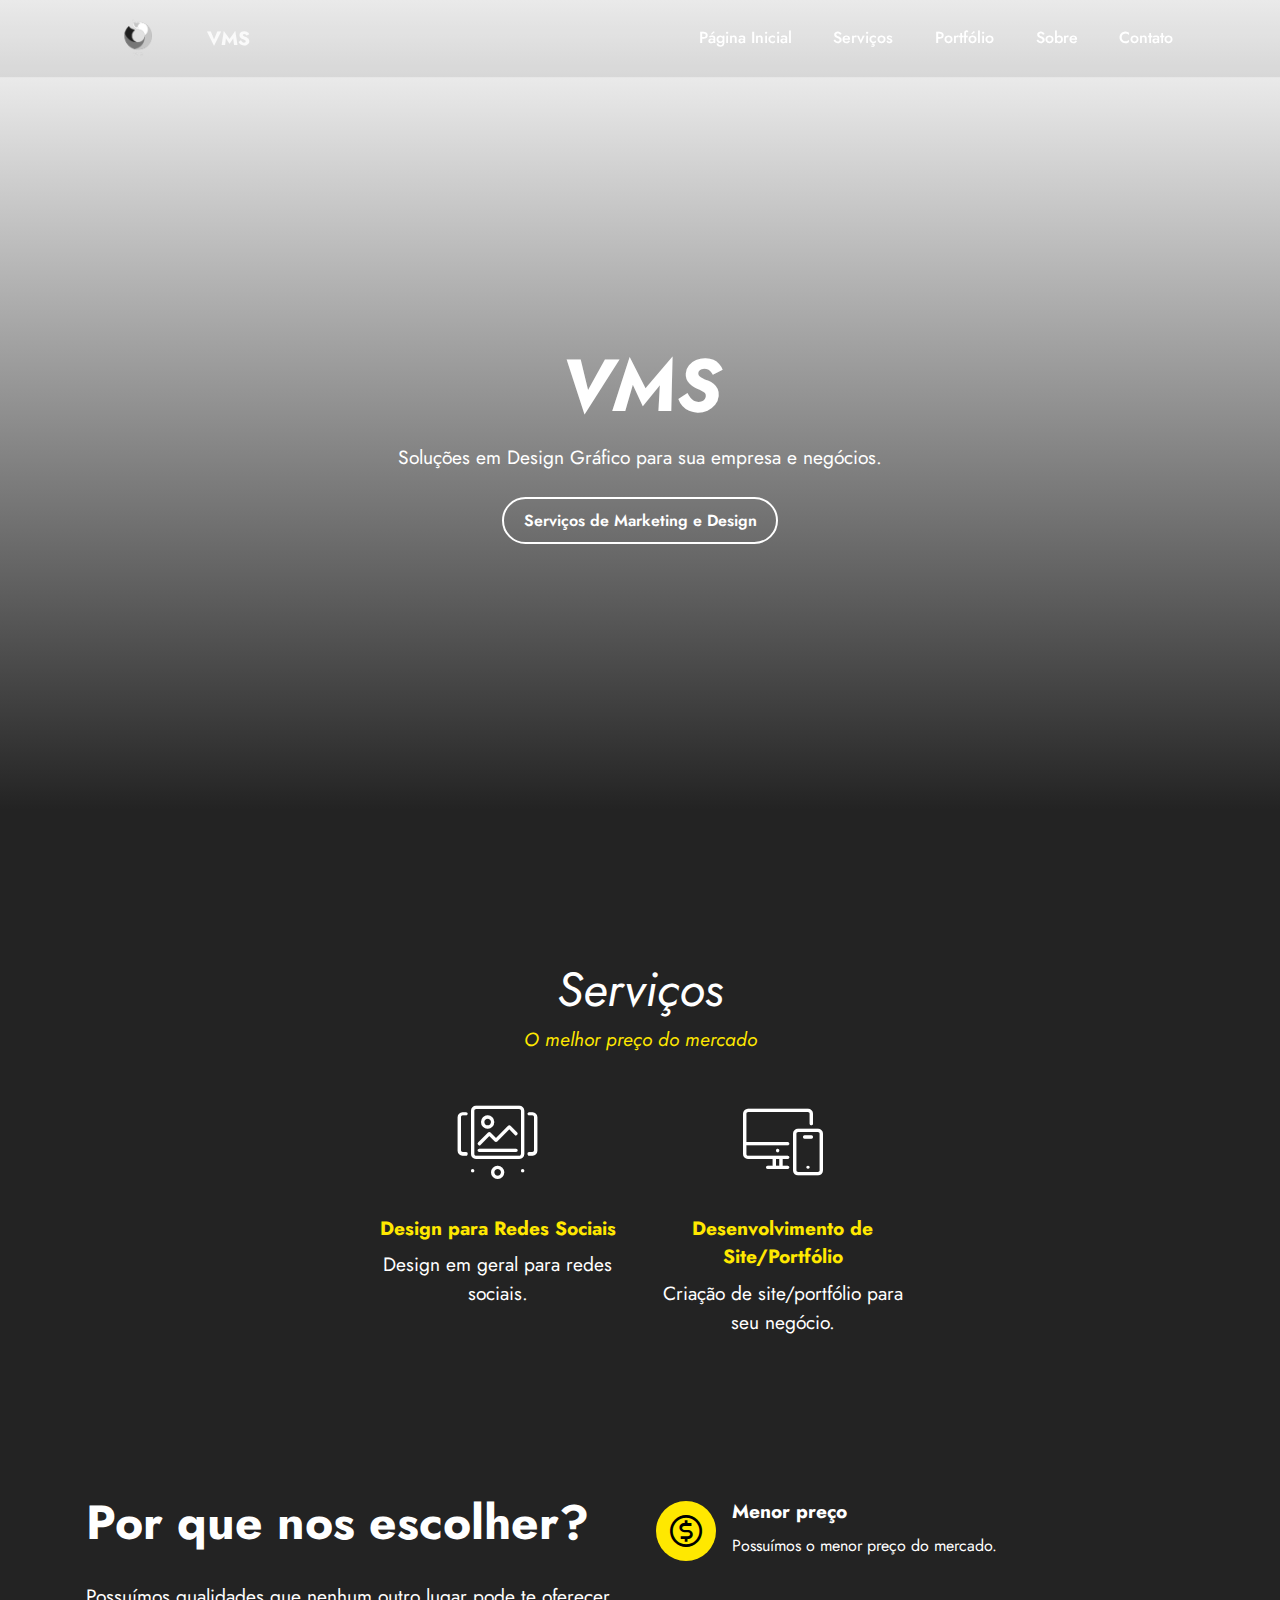
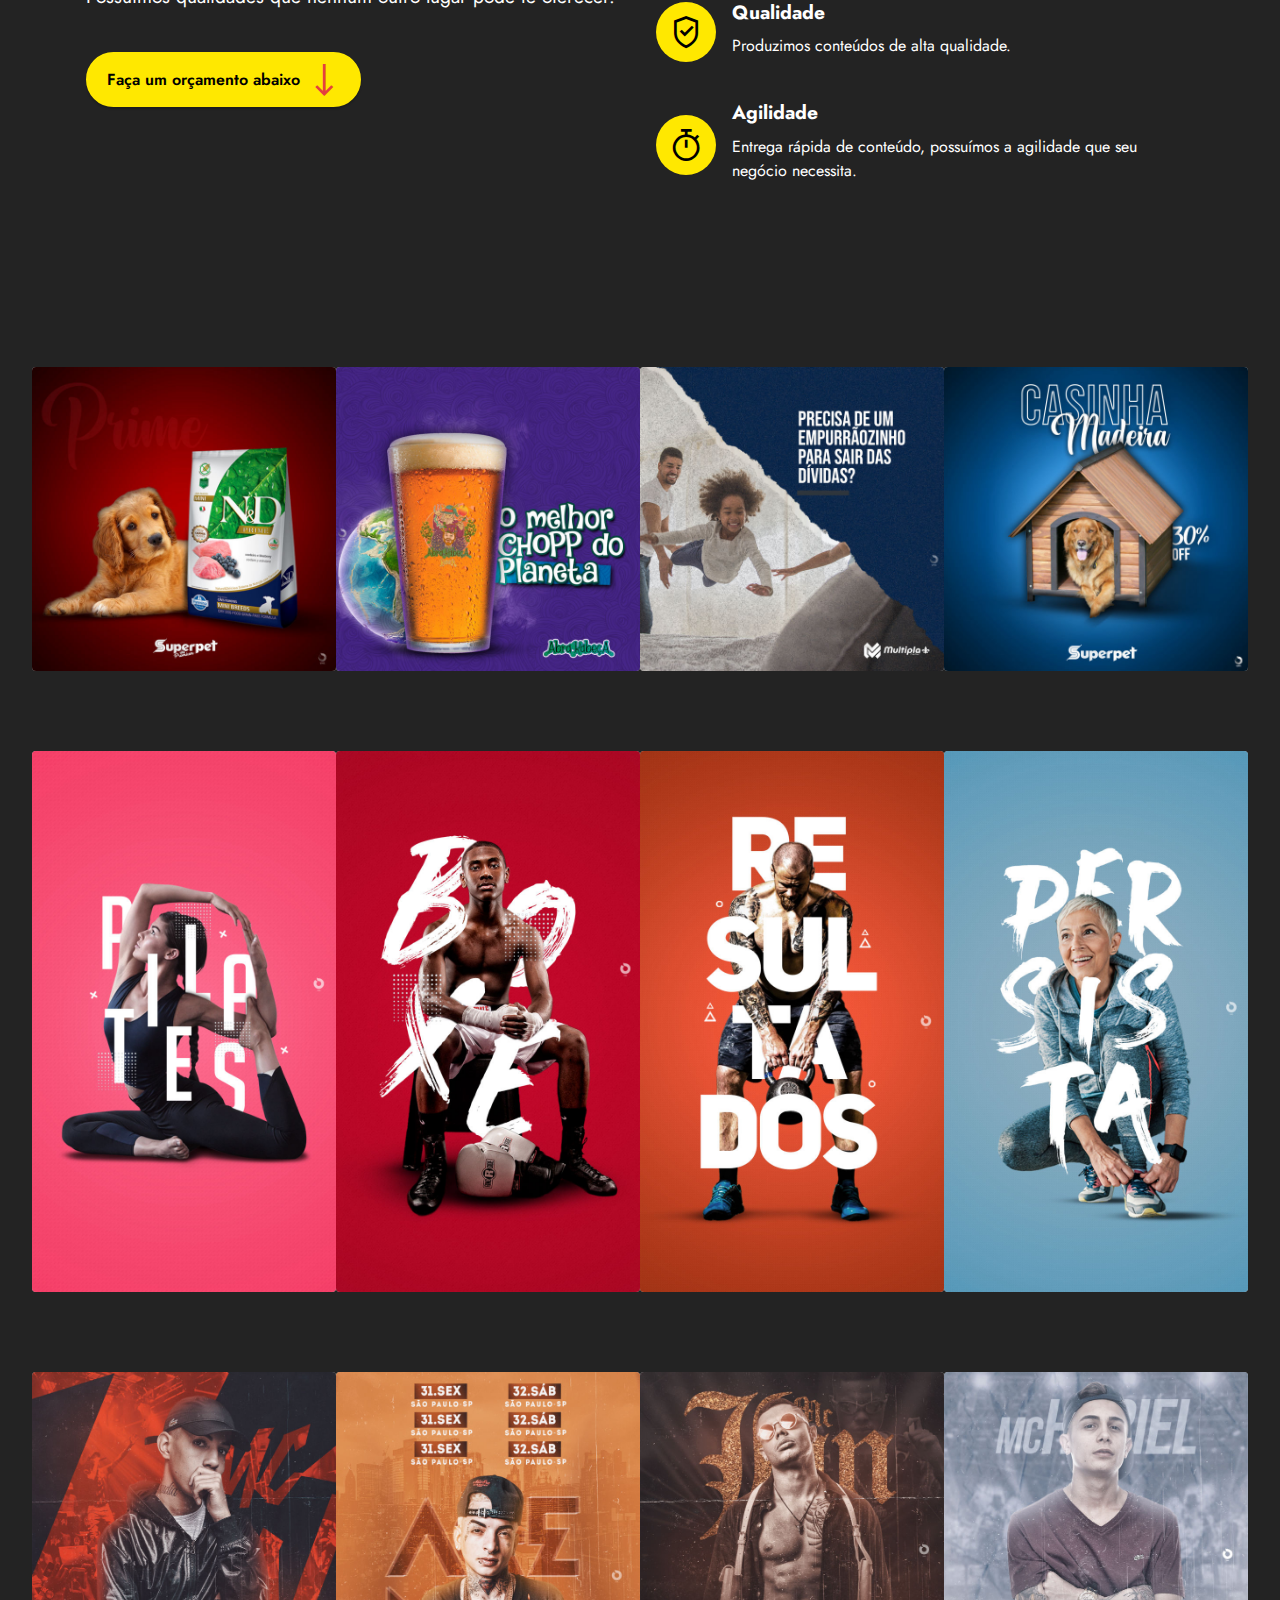
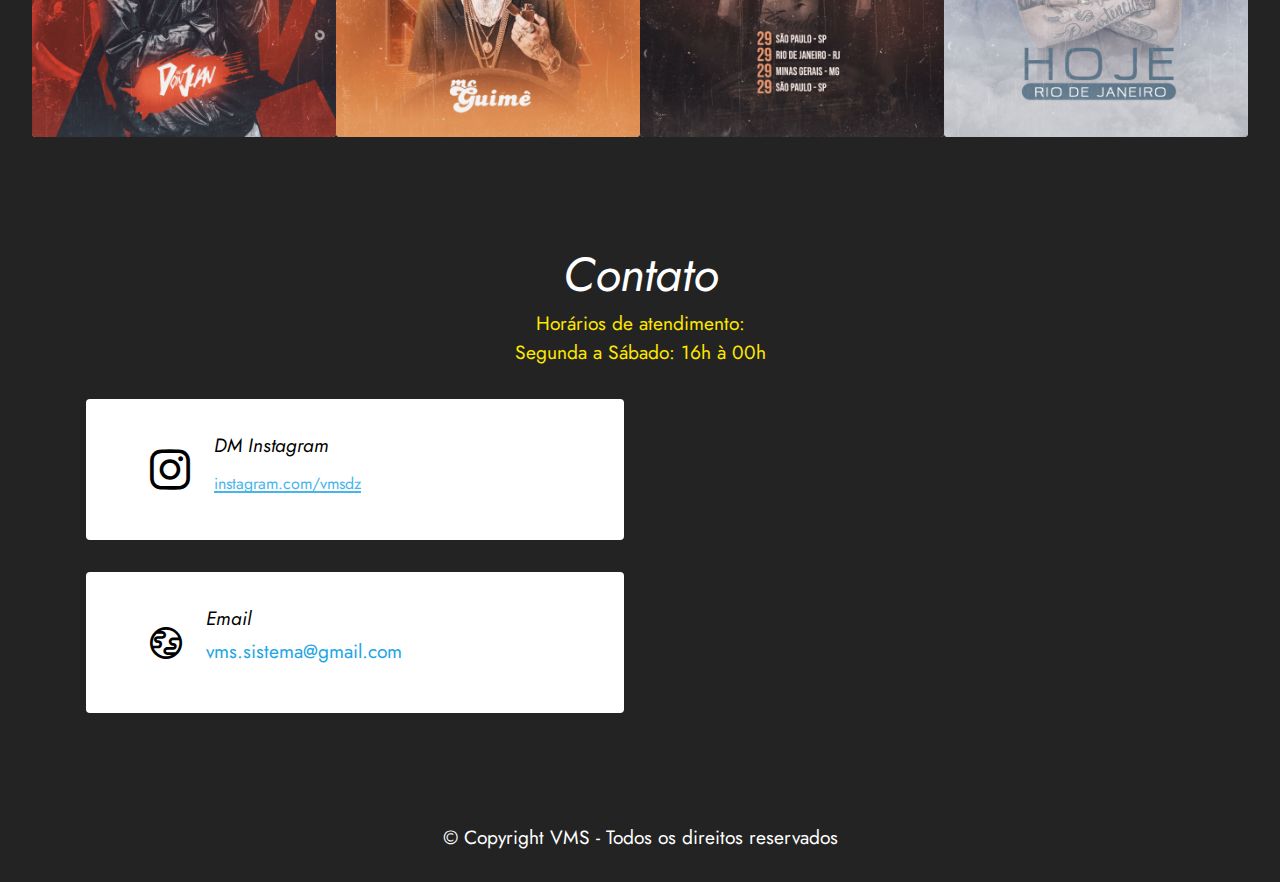
<file: index.html>
<!DOCTYPE html>
<html  >
<head>
  <!-- Site made with Mobirise Website Builder v5.6.11, https://mobirise.com -->
  <meta charset="UTF-8">
  <meta http-equiv="X-UA-Compatible" content="IE=edge">
  <meta name="generator" content="Mobirise v5.6.11, mobirise.com">
  <meta name="twitter:card" content="summary_large_image"/>
  <meta name="twitter:image:src" content="">
  <meta property="og:image" content="">
  <meta name="twitter:title" content="VMS">
  <meta name="viewport" content="width=device-width, initial-scale=1, minimum-scale=1">
  <link rel="shortcut icon" href="assets/images/logo-1-121x68.png" type="image/x-icon">
  <meta name="description" content="">
  
  
  <title>VMS</title>
  <link rel="stylesheet" href="assets/web/assets/mobirise-icons2/mobirise2.css">
  <link rel="stylesheet" href="assets/web/assets/mobirise-icons/mobirise-icons.css">
  <link rel="stylesheet" href="assets/bootstrap/css/bootstrap.min.css">
  <link rel="stylesheet" href="assets/bootstrap/css/bootstrap-grid.min.css">
  <link rel="stylesheet" href="assets/bootstrap/css/bootstrap-reboot.min.css">
  <link rel="stylesheet" href="assets/animatecss/animate.css">
  <link rel="stylesheet" href="assets/dropdown/css/style.css">
  <link rel="stylesheet" href="assets/socicon/css/styles.css">
  <link rel="stylesheet" href="assets/theme/css/style.css">
  <link rel="preload" href="https://fonts.googleapis.com/css?family=Jost:100,200,300,400,500,600,700,800,900,100i,200i,300i,400i,500i,600i,700i,800i,900i&display=swap" as="style" onload="this.onload=null;this.rel='stylesheet'">
  <noscript><link rel="stylesheet" href="https://fonts.googleapis.com/css?family=Jost:100,200,300,400,500,600,700,800,900,100i,200i,300i,400i,500i,600i,700i,800i,900i&display=swap"></noscript>
  <link rel="preload" as="style" href="assets/mobirise/css/mbr-additional.css"><link rel="stylesheet" href="assets/mobirise/css/mbr-additional.css" type="text/css">
  
  
  
  
</head>
<body>
  
  <section data-bs-version="5.1" class="menu cid-t5zRroX4ly" once="menu" id="menu1-1y">
    
    <nav class="navbar navbar-dropdown navbar-fixed-top navbar-expand-lg">
        <div class="container">
            <div class="navbar-brand">
                <span class="navbar-logo">
                    <a href="index.html">
                        <img src="assets/images/logo-1-121x68.png" alt="Mobirise Website Builder" style="height: 3.8rem;">
                    </a>
                </span>
                <span class="navbar-caption-wrap"><a class="navbar-caption text-white display-7" href="index.html">VMS</a></span>
            </div>
            <button class="navbar-toggler" type="button" data-toggle="collapse" data-bs-toggle="collapse" data-target="#navbarSupportedContent" data-bs-target="#navbarSupportedContent" aria-controls="navbarNavAltMarkup" aria-expanded="false" aria-label="Toggle navigation">
                <div class="hamburger">
                    <span></span>
                    <span></span>
                    <span></span>
                    <span></span>
                </div>
            </button>
            <div class="collapse navbar-collapse" id="navbarSupportedContent">
                <ul class="navbar-nav nav-dropdown nav-right" data-app-modern-menu="true"><li class="nav-item"><a class="nav-link link text-danger text-primary display-4" href="index.html#top">Página Inicial</a></li><li class="nav-item"><a class="nav-link link text-danger text-primary display-4" href="index.html#features1-2d">Serviços</a></li><li class="nav-item"><a class="nav-link link text-danger text-primary display-4" href="index.html#gallery1-2f">Portfólio</a></li><li class="nav-item"><a class="nav-link link text-danger text-primary display-4" href="index.html#features13-2e">Sobre</a></li><li class="nav-item"><a class="nav-link link text-danger text-primary display-4" href="index.html#contacts3-2g">Contato</a></li></ul>
                
                
            </div>
        </div>
    </nav>

</section>

<section data-bs-version="5.1" class="header18 cid-t5PdIhzCBo mbr-fullscreen" id="header18-25">

    

    
    

    <div class="align-center container">
        <div class="row justify-content-center">
            <div class="col-12 col-lg-10">
                <h1 class="mbr-section-title mbr-fonts-style mbr-white mb-3 display-1"><em><strong>VMS</strong></em></h1>
                
                <p class="mbr-text mbr-fonts-style mbr-white display-7">
                    Soluções em Design Gráfico para sua empresa e negócios.</p>
                <div class="mbr-section-btn mt-3"><a class="btn btn-danger-outline display-4" href="index.html#features1-2d">Serviços de Marketing e Design</a></div>
            </div>
        </div>
    </div>
</section>

<section data-bs-version="5.1" class="features1 cid-t5QkOKmxEy" id="features1-2d">
    

    
    <div class="container">
        <div class="row">
            <div class="col-12">
                <h3 class="mbr-section-title mbr-fonts-style align-center mb-0 display-2">
                    <em>Serviços</em></h3>
                <h5 class="mbr-section-subtitle mbr-fonts-style align-center mb-0 mt-2 display-7"><em>
                    O melhor preço do mercado</em></h5>
            </div>
        </div>
        <div class="row">
            <div class="card col-12 col-md-6 col-lg-3">
                <div class="card-wrapper">
                    <div class="card-box align-center">
                        <div class="iconfont-wrapper">
                            <span class="mbr-iconfont mbri-image-slider" style="color: rgb(255, 255, 255); fill: rgb(255, 255, 255);"></span>
                        </div>
                        <h5 class="card-title mbr-fonts-style display-7"><strong>Design para Redes Sociais</strong></h5>
                        <p class="card-text mbr-fonts-style display-7">Design em geral para redes sociais.</p>
                    </div>
                </div>
            </div>
            <div class="card col-12 col-md-6 col-lg-3">
                <div class="card-wrapper">
                    <div class="card-box align-center">
                        <div class="iconfont-wrapper">
                            <span class="mbr-iconfont mbri-responsive" style="color: rgb(255, 255, 255); fill: rgb(255, 255, 255);"></span>
                        </div>
                        <h5 class="card-title mbr-fonts-style display-7"><strong>Desenvolvimento de Site/Portfólio</strong></h5>
                        <p class="card-text mbr-fonts-style display-7">Criação de site/portfólio para seu negócio.</p>
                    </div>
                </div>
            </div>
            
            
        </div>
    </div>
</section>

<section data-bs-version="5.1" class="features12 cid-t5QkPtGAM8" id="features13-2e">

    
    
    <div class="container">
        <div class="row justify-content-center">
            <div class="col-12 col-lg-6">
                <div class="card-wrapper">
                    <div class="card-box align-left">
                        <h4 class="card-title mbr-fonts-style mb-4 display-2">
                            <strong>Por que nos escolher?</strong></h4>
                        <p class="mbr-text mbr-fonts-style mb-4 display-7">Possuímos qualidades que nenhum outro lugar pode te oferecer.</p>
                        <div class="mbr-section-btn"><a class="btn btn-warning display-4" href="index.html#contacts3-2g"><span class="mobi-mbri mobi-mbri-down mbr-iconfont mbr-iconfont-btn" style="color: rgb(228, 63, 63);"></span>Faça um orçamento abaixo</a></div>
                    </div>
                </div>
            </div>
            <div class="col-12 col-lg-6">
                <div class="item mbr-flex">
                    <div class="icon-box">
                        <span class="mbr-iconfont mobi-mbri-cash mobi-mbri" style="color: rgb(0, 0, 0); fill: rgb(0, 0, 0);"></span>
                    </div>
                    <div class="text-box">
                        <h4 class="icon-title mbr-black mbr-fonts-style display-7">
                            <strong>Menor preço</strong></h4>
                        <h5 class="icon-text mbr-black mbr-fonts-style display-4">Possuímos o menor preço do mercado.</h5>
                    </div>
                </div>
                <div class="item mbr-flex">
                    <div class="icon-box">
                        <span class="mbr-iconfont mobi-mbri-protect mobi-mbri" style="color: rgb(0, 0, 0); fill: rgb(0, 0, 0);"></span>
                    </div>
                    <div class="text-box">
                        <h4 class="icon-title mbr-black mbr-fonts-style display-7"><strong>Qualidade</strong></h4>
                        <h5 class="icon-text mbr-black mbr-fonts-style display-4">Produzimos conteúdos de alta qualidade.</h5>
                    </div>
                </div>
                <div class="item mbr-flex">
                    <div class="icon-box">
                        <span class="mbr-iconfont mobi-mbri-timer mobi-mbri" style="color: rgb(0, 0, 0); fill: rgb(0, 0, 0);"></span>
                    </div>
                    <div class="text-box">
                        <h4 class="icon-title mbr-black mbr-fonts-style display-7">
                            <strong>Agilidade</strong></h4>
                        <h5 class="icon-text mbr-black mbr-fonts-style display-4">Entrega rápida de conteúdo, possuímos a agilidade que seu negócio necessita.</h5>
                    </div>
                </div>
            </div>
        </div>
    </div>
</section>

<section data-bs-version="5.1" class="gallery1 cid-t5QkQ4i70R" id="gallery1-2f">
    
    
    <div class="container-fluid">
        
        <div class="row mt-4">
            
            <div class="item features-image сol-12 col-md-6 col-lg-3 active">
                <div class="item-wrapper">
                    <div class="item-img">
                        <img src="assets/images/projeto3-1-644x644.jpg" alt="Mobirise Website Builder" data-slide-to="1" data-bs-slide-to="1">
                    </div>
                    
                    
                </div>
            </div>
            <div class="item features-image сol-12 col-md-6 col-lg-3">
                <div class="item-wrapper">
                    <div class="item-img">
                        <img src="assets/images/projeto1-2-644x644.jpg" alt="Mobirise Website Builder" data-slide-to="2" data-bs-slide-to="2">
                    </div>
                    
                    
                </div>
            </div>
            <div class="item features-image сol-12 col-md-6 col-lg-3">
                <div class="item-wrapper">
                    <div class="item-img">
                        <img src="assets/images/projeto2-1-644x644.jpg" alt="Mobirise Website Builder" title="" data-slide-to="3" data-bs-slide-to="3">
                    </div>
                    
                    
                </div>
            </div><div class="item features-image сol-12 col-md-6 col-lg-3">
                <div class="item-wrapper">
                    <div class="item-img">
                        <img src="assets/images/projeto1-3-644x644.jpg" alt="Mobirise Website Builder" data-slide-to="0" data-bs-slide-to="0">
                    </div>
                    
                    
                </div>
            </div>
        </div>
    </div>
</section>

<section data-bs-version="5.1" class="gallery1 cid-teOs9s0YaK" id="gallery1-2i">
    
    
    <div class="container-fluid">
        
        <div class="row mt-4">
            
            <div class="item features-image сol-12 col-md-6 col-lg-3 active">
                <div class="item-wrapper">
                    <div class="item-img">
                        <img src="assets/images/167-694x1234.jpg" alt="Mobirise Website Builder" data-slide-to="1" data-bs-slide-to="1">
                    </div>
                    
                    
                </div>
            </div>
            <div class="item features-image сol-12 col-md-6 col-lg-3">
                <div class="item-wrapper">
                    <div class="item-img">
                        <img src="assets/images/168-694x1234.jpg" alt="Mobirise Website Builder" data-slide-to="2" data-bs-slide-to="2">
                    </div>
                    
                    
                </div>
            </div>
            <div class="item features-image сol-12 col-md-6 col-lg-3">
                <div class="item-wrapper">
                    <div class="item-img">
                        <img src="assets/images/169-694x1234.jpg" alt="Mobirise Website Builder" title="" data-slide-to="3" data-bs-slide-to="3">
                    </div>
                    
                    
                </div>
            </div><div class="item features-image сol-12 col-md-6 col-lg-3">
                <div class="item-wrapper">
                    <div class="item-img">
                        <img src="assets/images/170-694x1234.jpg" alt="Mobirise Website Builder" data-slide-to="0" data-bs-slide-to="0">
                    </div>
                    
                    
                </div>
            </div>
        </div>
    </div>
</section>

<section data-bs-version="5.1" class="gallery1 cid-teOTCzaSuw" id="gallery1-2j">
    
    
    <div class="container-fluid">
        
        <div class="row mt-4">
            
            <div class="item features-image сol-12 col-md-6 col-lg-3 active">
                <div class="item-wrapper">
                    <div class="item-img">
                        <img src="assets/images/38-694x833.jpg" alt="Mobirise Website Builder" data-slide-to="1" data-bs-slide-to="1">
                    </div>
                    
                    
                </div>
            </div>
            <div class="item features-image сol-12 col-md-6 col-lg-3">
                <div class="item-wrapper">
                    <div class="item-img">
                        <img src="assets/images/39-694x833.jpg" alt="Mobirise Website Builder" data-slide-to="2" data-bs-slide-to="2">
                    </div>
                    
                    
                </div>
            </div>
            <div class="item features-image сol-12 col-md-6 col-lg-3">
                <div class="item-wrapper">
                    <div class="item-img">
                        <img src="assets/images/40-694x833.jpg" alt="Mobirise Website Builder" title="" data-slide-to="3" data-bs-slide-to="3">
                    </div>
                    
                    
                </div>
            </div><div class="item features-image сol-12 col-md-6 col-lg-3">
                <div class="item-wrapper">
                    <div class="item-img">
                        <img src="assets/images/mc-hariel-694x833.jpg" alt="Mobirise Website Builder" data-slide-to="0" data-bs-slide-to="0">
                    </div>
                    
                    
                </div>
            </div>
        </div>
    </div>
</section>

<section data-bs-version="5.1" class="contacts3 map1 cid-t5QkQyaVV2" id="contacts3-2g">

    
    
    <div class="container">
        <div class="mbr-section-head">
            <h3 class="mbr-section-title mbr-fonts-style align-center mb-0 display-2">
                <em>Contato</em></h3>
            <h4 class="mbr-section-subtitle mbr-fonts-style align-center mb-0 mt-2 display-7">Horários de atendimento:<br>Segunda a Sábado: 16h à 00h<br></h4>
        </div>
        <div class="row justify-content-center mt-4">
            <div class="card col-12 col-md-6">
                <div class="card-wrapper">
                    <div class="image-wrapper">
                        <span class="mbr-iconfont socicon-instagram socicon" style="color: rgb(0, 0, 0); fill: rgb(0, 0, 0); font-size: 40px;"></span>
                    </div>
                    <div class="text-wrapper">
                        <h6 class="card-title mbr-fonts-style mb-1 display-7">
                            <em>DM Instagram</em></h6>
                        <p class="mbr-text mbr-fonts-style display-7"></p><p><a href="http://instagram.com/vmsdz" class="text-info" target="_blank">instagram.com/vmsdz</a></p><p></p>
                    </div>
                </div>
                <div class="card-wrapper">
                    <div class="image-wrapper">
                        <span class="mbr-iconfont mobi-mbri-globe mobi-mbri" style="color: rgb(0, 0, 0); fill: rgb(0, 0, 0);"></span>
                    </div>
                    <div class="text-wrapper">
                        <h6 class="card-title mbr-fonts-style mb-1 display-7">
                            <em>Email</em>
                        </h6>
                        <p class="mbr-text mbr-fonts-style display-7">vms.sistema@gmail.com</p>
                    </div>
                </div>
            </div>
            <div class="map-wrapper col-12 col-md-6">
                <div class="google-map"><iframe frameborder="0" style="border:0" src="https://www.google.com/maps/embed?pb=!1m18!1m12!1m3!1d16632.708539411473!2d-49.22660258462028!3d-18.40956040257061!2m3!1f0!2f0!3f0!3m2!1i1024!2i768!4f13.1!3m3!1m2!1s0x94a10da6445330e3%3A0x5a0e24b69adc8858!2sItumbiara%2C%20GO!5e0!3m2!1spt-BR!2sbr!4v1652043040485!5m2!1spt-BR!2sbr" allowfullscreen=""></iframe></div>
            </div>
        </div>
    </div>
</section>

<section data-bs-version="5.1" class="footer7 cid-t5TX8VjPTi" once="footers" id="footer7-2h">

    

    

    <div class="container">
        <div class="media-container-row align-center mbr-white">
            <div class="col-12">
                <p class="mbr-text mb-0 mbr-fonts-style display-7">
                    © Copyright VMS - Todos os direitos reservados</p>
            </div>
        </div>
    </div>
</section>  
  
  
  <input name="animation" type="hidden">
  </body>
</html>
</file>
<file: assets/web/assets/mobirise-icons2/mobirise2.css>
@font-face {
  font-family: 'Moririse2';
  font-display: swap;
  src:  url('mobirise2.eot?f2bix4');
  src:  url('mobirise2.eot?f2bix4#iefix') format('embedded-opentype'),
    url('mobirise2.ttf?f2bix4') format('truetype'),
    url('mobirise2.woff?f2bix4') format('woff'),
    url('mobirise2.svg?f2bix4#mobirise2') format('svg');
  font-weight: normal;
  font-style: normal;
}

[class^="mobi-"], [class*=" mobi-"] {
  /* use !important to prevent issues with browser extensions that change fonts */
  font-family: 'Moririse2' !important;
  speak: none;
  font-style: normal;
  font-weight: normal;
  font-variant: normal;
  text-transform: none;
  line-height: 1;

  /* Better Font Rendering =========== */
  -webkit-font-smoothing: antialiased;
  -moz-osx-font-smoothing: grayscale;
}

.mobi-mbri-add-submenu:before {
  content: "\e900";
}
.mobi-mbri-alert:before {
  content: "\e901";
}
.mobi-mbri-align-center:before {
  content: "\e902";
}
.mobi-mbri-align-justify:before {
  content: "\e903";
}
.mobi-mbri-align-left:before {
  content: "\e904";
}
.mobi-mbri-align-right:before {
  content: "\e905";
}
.mobi-mbri-android:before {
  content: "\e906";
}
.mobi-mbri-apple:before {
  content: "\e907";
}
.mobi-mbri-arrow-down:before {
  content: "\e908";
}
.mobi-mbri-arrow-next:before {
  content: "\e909";
}
.mobi-mbri-arrow-prev:before {
  content: "\e90a";
}
.mobi-mbri-arrow-up:before {
  content: "\e90b";
}
.mobi-mbri-bold:before {
  content: "\e90c";
}
.mobi-mbri-bookmark:before {
  content: "\e90d";
}
.mobi-mbri-bootstrap:before {
  content: "\e90e";
}
.mobi-mbri-briefcase:before {
  content: "\e90f";
}
.mobi-mbri-browse:before {
  content: "\e910";
}
.mobi-mbri-bulleted-list:before {
  content: "\e911";
}
.mobi-mbri-calendar:before {
  content: "\e912";
}
.mobi-mbri-camera:before {
  content: "\e913";
}
.mobi-mbri-cart-add:before {
  content: "\e914";
}
.mobi-mbri-cart-full:before {
  content: "\e915";
}
.mobi-mbri-cash:before {
  content: "\e916";
}
.mobi-mbri-change-style:before {
  content: "\e917";
}
.mobi-mbri-chat:before {
  content: "\e918";
}
.mobi-mbri-clock:before {
  content: "\e919";
}
.mobi-mbri-close:before {
  content: "\e91a";
}
.mobi-mbri-cloud:before {
  content: "\e91b";
}
.mobi-mbri-code:before {
  content: "\e91c";
}
.mobi-mbri-contact-form:before {
  content: "\e91d";
}
.mobi-mbri-credit-card:before {
  content: "\e91e";
}
.mobi-mbri-cursor-click:before {
  content: "\e91f";
}
.mobi-mbri-cust-feedback:before {
  content: "\e920";
}
.mobi-mbri-database:before {
  content: "\e921";
}
.mobi-mbri-delivery:before {
  content: "\e922";
}
.mobi-mbri-desktop:before {
  content: "\e923";
}
.mobi-mbri-devices:before {
  content: "\e924";
}
.mobi-mbri-down:before {
  content: "\e925";
}
.mobi-mbri-download-2:before {
  content: "\e926";
}
.mobi-mbri-download:before {
  content: "\e927";
}
.mobi-mbri-drag-n-drop-2:before {
  content: "\e928";
}
.mobi-mbri-drag-n-drop:before {
  content: "\e929";
}
.mobi-mbri-edit-2:before {
  content: "\e92a";
}
.mobi-mbri-edit:before {
  content: "\e92b";
}
.mobi-mbri-error:before {
  content: "\e92c";
}
.mobi-mbri-extension:before {
  content: "\e92d";
}
.mobi-mbri-features:before {
  content: "\e92e";
}
.mobi-mbri-file:before {
  content: "\e92f";
}
.mobi-mbri-flag:before {
  content: "\e930";
}
.mobi-mbri-folder:before {
  content: "\e931";
}
.mobi-mbri-gift:before {
  content: "\e932";
}
.mobi-mbri-github:before {
  content: "\e933";
}
.mobi-mbri-globe-2:before {
  content: "\e934";
}
.mobi-mbri-globe:before {
  content: "\e935";
}
.mobi-mbri-growing-chart:before {
  content: "\e936";
}
.mobi-mbri-hearth:before {
  content: "\e937";
}
.mobi-mbri-help:before {
  content: "\e938";
}
.mobi-mbri-home:before {
  content: "\e939";
}
.mobi-mbri-hot-cup:before {
  content: "\e93a";
}
.mobi-mbri-idea:before {
  content: "\e93b";
}
.mobi-mbri-image-gallery:before {
  content: "\e93c";
}
.mobi-mbri-image-slider:before {
  content: "\e93d";
}
.mobi-mbri-info:before {
  content: "\e93e";
}
.mobi-mbri-italic:before {
  content: "\e93f";
}
.mobi-mbri-key:before {
  content: "\e940";
}
.mobi-mbri-laptop:before {
  content: "\e941";
}
.mobi-mbri-layers:before {
  content: "\e942";
}
.mobi-mbri-left-right:before {
  content: "\e943";
}
.mobi-mbri-left:before {
  content: "\e944";
}
.mobi-mbri-letter:before {
  content: "\e945";
}
.mobi-mbri-like:before {
  content: "\e946";
}
.mobi-mbri-link:before {
  content: "\e947";
}
.mobi-mbri-lock:before {
  content: "\e948";
}
.mobi-mbri-login:before {
  content: "\e949";
}
.mobi-mbri-logout:before {
  content: "\e94a";
}
.mobi-mbri-magic-stick:before {
  content: "\e94b";
}
.mobi-mbri-map-pin:before {
  content: "\e94c";
}
.mobi-mbri-menu:before {
  content: "\e94d";
}
.mobi-mbri-mobile-2:before {
  content: "\e94e";
}
.mobi-mbri-mobile-horizontal:before {
  content: "\e94f";
}
.mobi-mbri-mobile:before {
  content: "\e950";
}
.mobi-mbri-mobirise:before {
  content: "\e951";
}
.mobi-mbri-more-horizontal:before {
  content: "\e952";
}
.mobi-mbri-more-vertical:before {
  content: "\e953";
}
.mobi-mbri-music:before {
  content: "\e954";
}
.mobi-mbri-new-file:before {
  content: "\e955";
}
.mobi-mbri-numbered-list:before {
  content: "\e956";
}
.mobi-mbri-opened-folder:before {
  content: "\e957";
}
.mobi-mbri-pages:before {
  content: "\e958";
}
.mobi-mbri-paper-plane:before {
  content: "\e959";
}
.mobi-mbri-paperclip:before {
  content: "\e95a";
}
.mobi-mbri-phone:before {
  content: "\e95b";
}
.mobi-mbri-photo:before {
  content: "\e95c";
}
.mobi-mbri-photos:before {
  content: "\e95d";
}
.mobi-mbri-pin:before {
  content: "\e95e";
}
.mobi-mbri-play:before {
  content: "\e95f";
}
.mobi-mbri-plus:before {
  content: "\e960";
}
.mobi-mbri-preview:before {
  content: "\e961";
}
.mobi-mbri-print:before {
  content: "\e962";
}
.mobi-mbri-protect:before {
  content: "\e963";
}
.mobi-mbri-question:before {
  content: "\e964";
}
.mobi-mbri-quote-left:before {
  content: "\e965";
}
.mobi-mbri-quote-right:before {
  content: "\e966";
}
.mobi-mbri-redo:before {
  content: "\e967";
}
.mobi-mbri-refresh:before {
  content: "\e968";
}
.mobi-mbri-responsive-2:before {
  content: "\e969";
}
.mobi-mbri-responsive:before {
  content: "\e96a";
}
.mobi-mbri-right:before {
  content: "\e96b";
}
.mobi-mbri-rocket:before {
  content: "\e96c";
}
.mobi-mbri-sad-face:before {
  content: "\e96d";
}
.mobi-mbri-sale:before {
  content: "\e96e";
}
.mobi-mbri-save:before {
  content: "\e96f";
}
.mobi-mbri-search:before {
  content: "\e970";
}
.mobi-mbri-setting-2:before {
  content: "\e971";
}
.mobi-mbri-setting-3:before {
  content: "\e972";
}
.mobi-mbri-setting:before {
  content: "\e973";
}
.mobi-mbri-share:before {
  content: "\e974";
}
.mobi-mbri-shopping-bag:before {
  content: "\e975";
}
.mobi-mbri-shopping-basket:before {
  content: "\e976";
}
.mobi-mbri-shopping-cart:before {
  content: "\e977";
}
.mobi-mbri-sites:before {
  content: "\e978";
}
.mobi-mbri-smile-face:before {
  content: "\e979";
}
.mobi-mbri-speed:before {
  content: "\e97a";
}
.mobi-mbri-star:before {
  content: "\e97b";
}
.mobi-mbri-success:before {
  content: "\e97c";
}
.mobi-mbri-sun:before {
  content: "\e97d";
}
.mobi-mbri-sun2:before {
  content: "\e97e";
}
.mobi-mbri-tablet-vertical:before {
  content: "\e97f";
}
.mobi-mbri-tablet:before {
  content: "\e980";
}
.mobi-mbri-target:before {
  content: "\e981";
}
.mobi-mbri-timer:before {
  content: "\e982";
}
.mobi-mbri-to-ftp:before {
  content: "\e983";
}
.mobi-mbri-to-local-drive:before {
  content: "\e984";
}
.mobi-mbri-touch-swipe:before {
  content: "\e985";
}
.mobi-mbri-touch:before {
  content: "\e986";
}
.mobi-mbri-trash:before {
  content: "\e987";
}
.mobi-mbri-underline:before {
  content: "\e988";
}
.mobi-mbri-undo:before {
  content: "\e989";
}
.mobi-mbri-unlink:before {
  content: "\e98a";
}
.mobi-mbri-unlock:before {
  content: "\e98b";
}
.mobi-mbri-up-down:before {
  content: "\e98c";
}
.mobi-mbri-up:before {
  content: "\e98d";
}
.mobi-mbri-update:before {
  content: "\e98e";
}
.mobi-mbri-upload-2:before {
  content: "\e98f";
}
.mobi-mbri-upload:before {
  content: "\e990";
}
.mobi-mbri-user-2:before {
  content: "\e991";
}
.mobi-mbri-user:before {
  content: "\e992";
}
.mobi-mbri-users:before {
  content: "\e993";
}
.mobi-mbri-video-play:before {
  content: "\e994";
}
.mobi-mbri-video:before {
  content: "\e995";
}
.mobi-mbri-watch:before {
  content: "\e996";
}
.mobi-mbri-website-theme-2:before {
  content: "\e997";
}
.mobi-mbri-website-theme:before {
  content: "\e998";
}
.mobi-mbri-wifi:before {
  content: "\e999";
}
.mobi-mbri-windows:before {
  content: "\e99a";
}
.mobi-mbri-zoom-in:before {
  content: "\e99b";
}
.mobi-mbri-zoom-out:before {
  content: "\e99c";
}
</file>
<file: assets/web/assets/mobirise-icons/mobirise-icons.css>
@font-face {
  font-family: 'MobiriseIcons';
  src:  url('mobirise-icons.eot?spat4u');
  src:  url('mobirise-icons.eot?spat4u#iefix') format('embedded-opentype'),
    url('mobirise-icons.ttf?spat4u') format('truetype'),
    url('mobirise-icons.woff?spat4u') format('woff'),
    url('mobirise-icons.svg?spat4u#MobiriseIcons') format('svg');
  font-weight: normal;
  font-style: normal;
  font-display: swap;
}

[class^="mbri-"], [class*=" mbri-"] {
  /* use !important to prevent issues with browser extensions that change fonts */
  font-family: MobiriseIcons !important;
  speak: none;
  font-style: normal;
  font-weight: normal;
  font-variant: normal;
  text-transform: none;
  line-height: 1;

  /* Better Font Rendering =========== */
  -webkit-font-smoothing: antialiased;
  -moz-osx-font-smoothing: grayscale;
}

.mbri-add-submenu:before {
  content: "\e900";
}
.mbri-alert:before {
  content: "\e901";
}
.mbri-align-center:before {
  content: "\e902";
}
.mbri-align-justify:before {
  content: "\e903";
}
.mbri-align-left:before {
  content: "\e904";
}
.mbri-align-right:before {
  content: "\e905";
}
.mbri-android:before {
  content: "\e906";
}
.mbri-apple:before {
  content: "\e907";
}
.mbri-arrow-down:before {
  content: "\e908";
}
.mbri-arrow-next:before {
  content: "\e909";
}
.mbri-arrow-prev:before {
  content: "\e90a";
}
.mbri-arrow-up:before {
  content: "\e90b";
}
.mbri-bold:before {
  content: "\e90c";
}
.mbri-bookmark:before {
  content: "\e90d";
}
.mbri-bootstrap:before {
  content: "\e90e";
}
.mbri-briefcase:before {
  content: "\e90f";
}
.mbri-browse:before {
  content: "\e910";
}
.mbri-bulleted-list:before {
  content: "\e911";
}
.mbri-calendar:before {
  content: "\e912";
}
.mbri-camera:before {
  content: "\e913";
}
.mbri-cart-add:before {
  content: "\e914";
}
.mbri-cart-full:before {
  content: "\e915";
}
.mbri-cash:before {
  content: "\e916";
}
.mbri-change-style:before {
  content: "\e917";
}
.mbri-chat:before {
  content: "\e918";
}
.mbri-clock:before {
  content: "\e919";
}
.mbri-close:before {
  content: "\e91a";
}
.mbri-cloud:before {
  content: "\e91b";
}
.mbri-code:before {
  content: "\e91c";
}
.mbri-contact-form:before {
  content: "\e91d";
}
.mbri-credit-card:before {
  content: "\e91e";
}
.mbri-cursor-click:before {
  content: "\e91f";
}
.mbri-cust-feedback:before {
  content: "\e920";
}
.mbri-database:before {
  content: "\e921";
}
.mbri-delivery:before {
  content: "\e922";
}
.mbri-desktop:before {
  content: "\e923";
}
.mbri-devices:before {
  content: "\e924";
}
.mbri-down:before {
  content: "\e925";
}
.mbri-download:before {
  content: "\e989";
}
.mbri-drag-n-drop:before {
  content: "\e927";
}
.mbri-drag-n-drop2:before {
  content: "\e928";
}
.mbri-edit:before {
  content: "\e929";
}
.mbri-edit2:before {
  content: "\e92a";
}
.mbri-error:before {
  content: "\e92b";
}
.mbri-extension:before {
  content: "\e92c";
}
.mbri-features:before {
  content: "\e92d";
}
.mbri-file:before {
  content: "\e92e";
}
.mbri-flag:before {
  content: "\e92f";
}
.mbri-folder:before {
  content: "\e930";
}
.mbri-gift:before {
  content: "\e931";
}
.mbri-github:before {
  content: "\e932";
}
.mbri-globe:before {
  content: "\e933";
}
.mbri-globe-2:before {
  content: "\e934";
}
.mbri-growing-chart:before {
  content: "\e935";
}
.mbri-hearth:before {
  content: "\e936";
}
.mbri-help:before {
  content: "\e937";
}
.mbri-home:before {
  content: "\e938";
}
.mbri-hot-cup:before {
  content: "\e939";
}
.mbri-idea:before {
  content: "\e93a";
}
.mbri-image-gallery:before {
  content: "\e93b";
}
.mbri-image-slider:before {
  content: "\e93c";
}
.mbri-info:before {
  content: "\e93d";
}
.mbri-italic:before {
  content: "\e93e";
}
.mbri-key:before {
  content: "\e93f";
}
.mbri-laptop:before {
  content: "\e940";
}
.mbri-layers:before {
  content: "\e941";
}
.mbri-left-right:before {
  content: "\e942";
}
.mbri-left:before {
  content: "\e943";
}
.mbri-letter:before {
  content: "\e944";
}
.mbri-like:before {
  content: "\e945";
}
.mbri-link:before {
  content: "\e946";
}
.mbri-lock:before {
  content: "\e947";
}
.mbri-login:before {
  content: "\e948";
}
.mbri-logout:before {
  content: "\e949";
}
.mbri-magic-stick:before {
  content: "\e94a";
}
.mbri-map-pin:before {
  content: "\e94b";
}
.mbri-menu:before {
  content: "\e94c";
}
.mbri-mobile:before {
  content: "\e94d";
}
.mbri-mobile2:before {
  content: "\e94e";
}
.mbri-mobirise:before {
  content: "\e94f";
}
.mbri-more-horizontal:before {
  content: "\e950";
}
.mbri-more-vertical:before {
  content: "\e951";
}
.mbri-music:before {
  content: "\e952";
}
.mbri-new-file:before {
  content: "\e953";
}
.mbri-numbered-list:before {
  content: "\e954";
}
.mbri-opened-folder:before {
  content: "\e955";
}
.mbri-pages:before {
  content: "\e956";
}
.mbri-paper-plane:before {
  content: "\e957";
}
.mbri-paperclip:before {
  content: "\e958";
}
.mbri-photo:before {
  content: "\e959";
}
.mbri-photos:before {
  content: "\e95a";
}
.mbri-pin:before {
  content: "\e95b";
}
.mbri-play:before {
  content: "\e95c";
}
.mbri-plus:before {
  content: "\e95d";
}
.mbri-preview:before {
  content: "\e95e";
}
.mbri-print:before {
  content: "\e95f";
}
.mbri-protect:before {
  content: "\e960";
}
.mbri-question:before {
  content: "\e961";
}
.mbri-quote-left:before {
  content: "\e962";
}
.mbri-quote-right:before {
  content: "\e963";
}
.mbri-refresh:before {
  content: "\e964";
}
.mbri-responsive:before {
  content: "\e965";
}
.mbri-right:before {
  content: "\e966";
}
.mbri-rocket:before {
  content: "\e967";
}
.mbri-sad-face:before {
  content: "\e968";
}
.mbri-sale:before {
  content: "\e969";
}
.mbri-save:before {
  content: "\e96a";
}
.mbri-search:before {
  content: "\e96b";
}
.mbri-setting:before {
  content: "\e96c";
}
.mbri-setting2:before {
  content: "\e96d";
}
.mbri-setting3:before {
  content: "\e96e";
}
.mbri-share:before {
  content: "\e96f";
}
.mbri-shopping-bag:before {
  content: "\e970";
}
.mbri-shopping-basket:before {
  content: "\e971";
}
.mbri-shopping-cart:before {
  content: "\e972";
}
.mbri-sites:before {
  content: "\e973";
}
.mbri-smile-face:before {
  content: "\e974";
}
.mbri-speed:before {
  content: "\e975";
}
.mbri-star:before {
  content: "\e976";
}
.mbri-success:before {
  content: "\e977";
}
.mbri-sun:before {
  content: "\e978";
}
.mbri-sun2:before {
  content: "\e979";
}
.mbri-tablet:before {
  content: "\e97a";
}
.mbri-tablet-vertical:before {
  content: "\e97b";
}
.mbri-target:before {
  content: "\e97c";
}
.mbri-timer:before {
  content: "\e97d";
}
.mbri-to-ftp:before {
  content: "\e97e";
}
.mbri-to-local-drive:before {
  content: "\e97f";
}
.mbri-touch-swipe:before {
  content: "\e980";
}
.mbri-touch:before {
  content: "\e981";
}
.mbri-trash:before {
  content: "\e982";
}
.mbri-underline:before {
  content: "\e983";
}
.mbri-unlink:before {
  content: "\e984";
}
.mbri-unlock:before {
  content: "\e985";
}
.mbri-up-down:before {
  content: "\e986";
}
.mbri-up:before {
  content: "\e987";
}
.mbri-update:before {
  content: "\e988";
}
.mbri-upload:before {
 content: "\e926"; 
}
.mbri-user:before {
  content: "\e98a";
}
.mbri-user2:before {
  content: "\e98b";
}
.mbri-users:before {
  content: "\e98c";
}
.mbri-video:before {
  content: "\e98d";
}
.mbri-video-play:before {
  content: "\e98e";
}
.mbri-watch:before {
  content: "\e98f";
}
.mbri-website-theme:before {
  content: "\e990";
}
.mbri-wifi:before {
  content: "\e991";
}
.mbri-windows:before {
  content: "\e992";
}
.mbri-zoom-out:before {
  content: "\e993";
}
.mbri-redo:before {
  content: "\e994";
}
.mbri-undo:before {
  content: "\e995";
}
</file>
<file: assets/dropdown/css/style.css>
.navbar-dropdown {
  left: 0;
  padding: 0;
  position: absolute;
  right: 0;
  top: 0;
  transition: all 0.45s ease;
  z-index: 1030;
  background: #282828; }
  .navbar-dropdown .navbar-logo {
    margin-right: 0.8rem;
    transition: margin 0.3s ease-in-out;
    vertical-align: middle; }
    .navbar-dropdown .navbar-logo img {
      height: 3.125rem;
      transition: all 0.3s ease-in-out; }
    .navbar-dropdown .navbar-logo.mbr-iconfont {
      font-size: 3.125rem;
      line-height: 3.125rem; }
  .navbar-dropdown .navbar-caption {
    font-weight: 700;
    white-space: normal;
    vertical-align: -4px;
    line-height: 3.125rem !important; }
    .navbar-dropdown .navbar-caption, .navbar-dropdown .navbar-caption:hover {
      color: inherit;
      text-decoration: none; }
  .navbar-dropdown .mbr-iconfont + .navbar-caption {
    vertical-align: -1px; }
  .navbar-dropdown.navbar-fixed-top {
    position: fixed; }
  .navbar-dropdown .navbar-brand span {
    vertical-align: -4px; }
  .navbar-dropdown.bg-color.transparent {
    background: none; }
  .navbar-dropdown.navbar-short .navbar-brand {
    padding: 0.625rem 0; }
    .navbar-dropdown.navbar-short .navbar-brand span {
      vertical-align: -1px; }
  .navbar-dropdown.navbar-short .navbar-caption {
    line-height: 2.375rem !important;
    vertical-align: -2px; }
  .navbar-dropdown.navbar-short .navbar-logo {
    margin-right: 0.5rem; }
    .navbar-dropdown.navbar-short .navbar-logo img {
      height: 2.375rem; }
    .navbar-dropdown.navbar-short .navbar-logo.mbr-iconfont {
      font-size: 2.375rem;
      line-height: 2.375rem; }
  .navbar-dropdown.navbar-short .mbr-table-cell {
    height: 3.625rem; }
  .navbar-dropdown .navbar-close {
    left: 0.6875rem;
    position: fixed;
    top: 0.75rem;
    z-index: 1000; }
  .navbar-dropdown .hamburger-icon {
    content: "";
    display: inline-block;
    vertical-align: middle;
    width: 16px;
    -webkit-box-shadow: 0 -6px 0 1px #282828,0 0 0 1px #282828,0 6px 0 1px #282828;
    -moz-box-shadow: 0 -6px 0 1px #282828,0 0 0 1px #282828,0 6px 0 1px #282828;
    box-shadow: 0 -6px 0 1px #282828,0 0 0 1px #282828,0 6px 0 1px #282828; }

.dropdown-menu .dropdown-toggle[data-toggle="dropdown-submenu"]::after {
  border-bottom: 0.35em solid transparent;
  border-left: 0.35em solid;
  border-right: 0;
  border-top: 0.35em solid transparent;
  margin-left: 0.3rem; }

.dropdown-menu .dropdown-item:focus {
  outline: 0; }

.nav-dropdown {
  font-size: 0.75rem;
  font-weight: 500;
  height: auto !important; }
  .nav-dropdown .nav-btn {
    padding-left: 1rem; }
  .nav-dropdown .link {
    margin: .667em 1.667em;
    font-weight: 500;
    padding: 0;
    transition: color .2s ease-in-out; }
    .nav-dropdown .link.dropdown-toggle {
      margin-right: 2.583em; }
      .nav-dropdown .link.dropdown-toggle::after {
        margin-left: .25rem;
        border-top: 0.35em solid;
        border-right: 0.35em solid transparent;
        border-left: 0.35em solid transparent;
        border-bottom: 0; }
      .nav-dropdown .link.dropdown-toggle[aria-expanded="true"] {
        margin: 0;
        padding: 0.667em 3.263em  0.667em 1.667em; }
  .nav-dropdown .link::after,
  .nav-dropdown .dropdown-item::after {
    color: inherit; }
  .nav-dropdown .btn {
    font-size: 0.75rem;
    font-weight: 700;
    letter-spacing: 0;
    margin-bottom: 0;
    padding-left: 1.25rem;
    padding-right: 1.25rem; }
  .nav-dropdown .dropdown-menu {
    border-radius: 0;
    border: 0;
    left: 0;
    margin: 0;
    padding-bottom: 1.25rem;
    padding-top: 1.25rem;
    position: relative; }
  .nav-dropdown .dropdown-submenu {
    margin-left: 0.125rem;
    top: 0; }
  .nav-dropdown .dropdown-item {
    font-weight: 500;
    line-height: 2;
    padding: 0.3846em 4.615em 0.3846em 1.5385em;
    position: relative;
    transition: color .2s ease-in-out, background-color .2s ease-in-out; }
    .nav-dropdown .dropdown-item::after {
      margin-top: -0.3077em;
      position: absolute;
      right: 1.1538em;
      top: 50%; }
    .nav-dropdown .dropdown-item:focus, .nav-dropdown .dropdown-item:hover {
      background: none; }

@media (max-width: 767px) {
  .nav-dropdown.navbar-toggleable-sm {
    bottom: 0;
    display: none;
    left: 0;
    overflow-x: hidden;
    position: fixed;
    top: 0;
    transform: translateX(-100%);
    -ms-transform: translateX(-100%);
    -webkit-transform: translateX(-100%);
    width: 18.75rem;
    z-index: 999; } }
.nav-dropdown.navbar-toggleable-xl {
  bottom: 0;
  display: none;
  left: 0;
  overflow-x: hidden;
  position: fixed;
  top: 0;
  transform: translateX(-100%);
  -ms-transform: translateX(-100%);
  -webkit-transform: translateX(-100%);
  width: 18.75rem;
  z-index: 999; }

.nav-dropdown-sm {
  display: block !important;
  overflow-x: hidden;
  overflow: auto;
  padding-top: 3.875rem; }
  .nav-dropdown-sm::after {
    content: "";
    display: block;
    height: 3rem;
    width: 100%; }
  .nav-dropdown-sm.collapse.in ~ .navbar-close {
    display: block !important; }
  .nav-dropdown-sm.collapsing, .nav-dropdown-sm.collapse.in {
    transform: translateX(0);
    -ms-transform: translateX(0);
    -webkit-transform: translateX(0);
    transition: all 0.25s ease-out;
    -webkit-transition: all 0.25s ease-out;
    background: #282828; }
  .nav-dropdown-sm.collapsing[aria-expanded="false"] {
    transform: translateX(-100%);
    -ms-transform: translateX(-100%);
    -webkit-transform: translateX(-100%); }
  .nav-dropdown-sm .nav-item {
    display: block;
    margin-left: 0 !important;
    padding-left: 0; }
  .nav-dropdown-sm .link,
  .nav-dropdown-sm .dropdown-item {
    border-top: 1px dotted rgba(255, 255, 255, 0.1);
    font-size: 0.8125rem;
    line-height: 1.6;
    margin: 0 !important;
    padding: 0.875rem 2.4rem 0.875rem 1.5625rem !important;
    position: relative;
    white-space: normal; }
    .nav-dropdown-sm .link:focus, .nav-dropdown-sm .link:hover,
    .nav-dropdown-sm .dropdown-item:focus,
    .nav-dropdown-sm .dropdown-item:hover {
      background: rgba(0, 0, 0, 0.2) !important;
      color: #c0a375; }
  .nav-dropdown-sm .nav-btn {
    position: relative;
    padding: 1.5625rem 1.5625rem 0 1.5625rem; }
    .nav-dropdown-sm .nav-btn::before {
      border-top: 1px dotted rgba(255, 255, 255, 0.1);
      content: "";
      left: 0;
      position: absolute;
      top: 0;
      width: 100%; }
    .nav-dropdown-sm .nav-btn + .nav-btn {
      padding-top: 0.625rem; }
      .nav-dropdown-sm .nav-btn + .nav-btn::before {
        display: none; }
  .nav-dropdown-sm .btn {
    padding: 0.625rem 0; }
  .nav-dropdown-sm .dropdown-toggle[data-toggle="dropdown-submenu"]::after {
    margin-left: .25rem;
    border-top: 0.35em solid;
    border-right: 0.35em solid transparent;
    border-left: 0.35em solid transparent;
    border-bottom: 0; }
  .nav-dropdown-sm .dropdown-toggle[data-toggle="dropdown-submenu"][aria-expanded="true"]::after {
    border-top: 0;
    border-right: 0.35em solid transparent;
    border-left: 0.35em solid transparent;
    border-bottom: 0.35em solid; }
  .nav-dropdown-sm .dropdown-menu {
    margin: 0;
    padding: 0;
    position: relative;
    top: 0;
    left: 0;
    width: 100%;
    border: 0;
    float: none;
    border-radius: 0;
    background: none; }
  .nav-dropdown-sm .dropdown-submenu {
    left: 100%;
    margin-left: 0.125rem;
    margin-top: -1.25rem;
    top: 0; }

.navbar-toggleable-sm .nav-dropdown .dropdown-menu {
  position: absolute; }

.navbar-toggleable-sm .nav-dropdown .dropdown-submenu {
  left: 100%;
  margin-left: 0.125rem;
  margin-top: -1.25rem;
  top: 0; }

.navbar-toggleable-sm.opened .nav-dropdown .dropdown-menu {
  position: relative; }

.navbar-toggleable-sm.opened .nav-dropdown .dropdown-submenu {
  left: 0;
  margin-left: 00rem;
  margin-top: 0rem;
  top: 0; }

.is-builder .nav-dropdown.collapsing {
  transition: none !important; }
</file>
<file: assets/socicon/css/styles.css>
@charset "UTF-8";

@font-face {
  font-family: 'Socicon';
  src:  url('../fonts/socicon.eot');
  src:  url('../fonts/socicon.eot?#iefix') format('embedded-opentype'),
    url('../fonts/socicon.woff2') format('woff2'),
    url('../fonts/socicon.ttf') format('truetype'),
    url('../fonts/socicon.woff') format('woff'),
    url('../fonts/socicon.svg#socicon') format('svg');
  font-weight: normal;
  font-style: normal;
  font-display: swap;
}

[data-icon]:before {
  font-family: "socicon" !important;
  content: attr(data-icon);
  font-style: normal !important;
  font-weight: normal !important;
  font-variant: normal !important;
  text-transform: none !important;
  speak: none;
  line-height: 1;
  -webkit-font-smoothing: antialiased;
  -moz-osx-font-smoothing: grayscale;
}

[class^="socicon-"], [class*=" socicon-"] {
  /* use !important to prevent issues with browser extensions that change fonts */
  font-family: 'Socicon' !important;
  speak: none;
  font-style: normal;
  font-weight: normal;
  font-variant: normal;
  text-transform: none;
  line-height: 1;

  /* Better Font Rendering =========== */
  -webkit-font-smoothing: antialiased;
  -moz-osx-font-smoothing: grayscale;
}

.socicon-eitaa:before {
  content: "\e97c";
}
.socicon-soroush:before {
  content: "\e97d";
}
.socicon-bale:before {
  content: "\e97e";
}
.socicon-zazzle:before {
  content: "\e97b";
}
.socicon-society6:before {
  content: "\e97a";
}
.socicon-redbubble:before {
  content: "\e979";
}
.socicon-avvo:before {
  content: "\e978";
}
.socicon-stitcher:before {
  content: "\e977";
}
.socicon-googlehangouts:before {
  content: "\e974";
}
.socicon-dlive:before {
  content: "\e975";
}
.socicon-vsco:before {
  content: "\e976";
}
.socicon-flipboard:before {
  content: "\e973";
}
.socicon-ubuntu:before {
  content: "\e958";
}
.socicon-artstation:before {
  content: "\e959";
}
.socicon-invision:before {
  content: "\e95a";
}
.socicon-torial:before {
  content: "\e95b";
}
.socicon-collectorz:before {
  content: "\e95c";
}
.socicon-seenthis:before {
  content: "\e95d";
}
.socicon-googleplaymusic:before {
  content: "\e95e";
}
.socicon-debian:before {
  content: "\e95f";
}
.socicon-filmfreeway:before {
  content: "\e960";
}
.socicon-gnome:before {
  content: "\e961";
}
.socicon-itchio:before {
  content: "\e962";
}
.socicon-jamendo:before {
  content: "\e963";
}
.socicon-mix:before {
  content: "\e964";
}
.socicon-sharepoint:before {
  content: "\e965";
}
.socicon-tinder:before {
  content: "\e966";
}
.socicon-windguru:before {
  content: "\e967";
}
.socicon-cdbaby:before {
  content: "\e968";
}
.socicon-elementaryos:before {
  content: "\e969";
}
.socicon-stage32:before {
  content: "\e96a";
}
.socicon-tiktok:before {
  content: "\e96b";
}
.socicon-gitter:before {
  content: "\e96c";
}
.socicon-letterboxd:before {
  content: "\e96d";
}
.socicon-threema:before {
  content: "\e96e";
}
.socicon-splice:before {
  content: "\e96f";
}
.socicon-metapop:before {
  content: "\e970";
}
.socicon-naver:before {
  content: "\e971";
}
.socicon-remote:before {
  content: "\e972";
}
.socicon-internet:before {
  content: "\e957";
}
.socicon-moddb:before {
  content: "\e94b";
}
.socicon-indiedb:before {
  content: "\e94c";
}
.socicon-traxsource:before {
  content: "\e94d";
}
.socicon-gamefor:before {
  content: "\e94e";
}
.socicon-pixiv:before {
  content: "\e94f";
}
.socicon-myanimelist:before {
  content: "\e950";
}
.socicon-blackberry:before {
  content: "\e951";
}
.socicon-wickr:before {
  content: "\e952";
}
.socicon-spip:before {
  content: "\e953";
}
.socicon-napster:before {
  content: "\e954";
}
.socicon-beatport:before {
  content: "\e955";
}
.socicon-hackerone:before {
  content: "\e956";
}
.socicon-hackernews:before {
  content: "\e946";
}
.socicon-smashwords:before {
  content: "\e947";
}
.socicon-kobo:before {
  content: "\e948";
}
.socicon-bookbub:before {
  content: "\e949";
}
.socicon-mailru:before {
  content: "\e94a";
}
.socicon-gitlab:before {
  content: "\e945";
}
.socicon-instructables:before {
  content: "\e944";
}
.socicon-portfolio:before {
  content: "\e943";
}
.socicon-codered:before {
  content: "\e940";
}
.socicon-origin:before {
  content: "\e941";
}
.socicon-nextdoor:before {
  content: "\e942";
}
.socicon-udemy:before {
  content: "\e93f";
}
.socicon-livemaster:before {
  content: "\e93e";
}
.socicon-crunchbase:before {
  content: "\e93b";
}
.socicon-homefy:before {
  content: "\e93c";
}
.socicon-calendly:before {
  content: "\e93d";
}
.socicon-realtor:before {
  content: "\e90f";
}
.socicon-tidal:before {
  content: "\e910";
}
.socicon-qobuz:before {
  content: "\e911";
}
.socicon-natgeo:before {
  content: "\e912";
}
.socicon-mastodon:before {
  content: "\e913";
}
.socicon-unsplash:before {
  content: "\e914";
}
.socicon-homeadvisor:before {
  content: "\e915";
}
.socicon-angieslist:before {
  content: "\e916";
}
.socicon-codepen:before {
  content: "\e917";
}
.socicon-slack:before {
  content: "\e918";
}
.socicon-openaigym:before {
  content: "\e919";
}
.socicon-logmein:before {
  content: "\e91a";
}
.socicon-fiverr:before {
  content: "\e91b";
}
.socicon-gotomeeting:before {
  content: "\e91c";
}
.socicon-aliexpress:before {
  content: "\e91d";
}
.socicon-guru:before {
  content: "\e91e";
}
.socicon-appstore:before {
  content: "\e91f";
}
.socicon-homes:before {
  content: "\e920";
}
.socicon-zoom:before {
  content: "\e921";
}
.socicon-alibaba:before {
  content: "\e922";
}
.socicon-craigslist:before {
  content: "\e923";
}
.socicon-wix:before {
  content: "\e924";
}
.socicon-redfin:before {
  content: "\e925";
}
.socicon-googlecalendar:before {
  content: "\e926";
}
.socicon-shopify:before {
  content: "\e927";
}
.socicon-freelancer:before {
  content: "\e928";
}
.socicon-seedrs:before {
  content: "\e929";
}
.socicon-bing:before {
  content: "\e92a";
}
.socicon-doodle:before {
  content: "\e92b";
}
.socicon-bonanza:before {
  content: "\e92c";
}
.socicon-squarespace:before {
  content: "\e92d";
}
.socicon-toptal:before {
  content: "\e92e";
}
.socicon-gust:before {
  content: "\e92f";
}
.socicon-ask:before {
  content: "\e930";
}
.socicon-trulia:before {
  content: "\e931";
}
.socicon-loomly:before {
  content: "\e932";
}
.socicon-ghost:before {
  content: "\e933";
}
.socicon-upwork:before {
  content: "\e934";
}
.socicon-fundable:before {
  content: "\e935";
}
.socicon-booking:before {
  content: "\e936";
}
.socicon-googlemaps:before {
  content: "\e937";
}
.socicon-zillow:before {
  content: "\e938";
}
.socicon-niconico:before {
  content: "\e939";
}
.socicon-toneden:before {
  content: "\e93a";
}
.socicon-augment:before {
  content: "\e908";
}
.socicon-bitbucket:before {
  content: "\e909";
}
.socicon-fyuse:before {
  content: "\e90a";
}
.socicon-yt-gaming:before {
  content: "\e90b";
}
.socicon-sketchfab:before {
  content: "\e90c";
}
.socicon-mobcrush:before {
  content: "\e90d";
}
.socicon-microsoft:before {
  content: "\e90e";
}
.socicon-pandora:before {
  content: "\e907";
}
.socicon-messenger:before {
  content: "\e906";
}
.socicon-gamewisp:before {
  content: "\e905";
}
.socicon-bloglovin:before {
  content: "\e904";
}
.socicon-tunein:before {
  content: "\e903";
}
.socicon-gamejolt:before {
  content: "\e901";
}
.socicon-trello:before {
  content: "\e902";
}
.socicon-spreadshirt:before {
  content: "\e900";
}
.socicon-500px:before {
  content: "\e000";
}
.socicon-8tracks:before {
  content: "\e001";
}
.socicon-airbnb:before {
  content: "\e002";
}
.socicon-alliance:before {
  content: "\e003";
}
.socicon-amazon:before {
  content: "\e004";
}
.socicon-amplement:before {
  content: "\e005";
}
.socicon-android:before {
  content: "\e006";
}
.socicon-angellist:before {
  content: "\e007";
}
.socicon-apple:before {
  content: "\e008";
}
.socicon-appnet:before {
  content: "\e009";
}
.socicon-baidu:before {
  content: "\e00a";
}
.socicon-bandcamp:before {
  content: "\e00b";
}
.socicon-battlenet:before {
  content: "\e00c";
}
.socicon-mixer:before {
  content: "\e00d";
}
.socicon-bebee:before {
  content: "\e00e";
}
.socicon-bebo:before {
  content: "\e00f";
}
.socicon-behance:before {
  content: "\e010";
}
.socicon-blizzard:before {
  content: "\e011";
}
.socicon-blogger:before {
  content: "\e012";
}
.socicon-buffer:before {
  content: "\e013";
}
.socicon-chrome:before {
  content: "\e014";
}
.socicon-coderwall:before {
  content: "\e015";
}
.socicon-curse:before {
  content: "\e016";
}
.socicon-dailymotion:before {
  content: "\e017";
}
.socicon-deezer:before {
  content: "\e018";
}
.socicon-delicious:before {
  content: "\e019";
}
.socicon-deviantart:before {
  content: "\e01a";
}
.socicon-diablo:before {
  content: "\e01b";
}
.socicon-digg:before {
  content: "\e01c";
}
.socicon-discord:before {
  content: "\e01d";
}
.socicon-disqus:before {
  content: "\e01e";
}
.socicon-douban:before {
  content: "\e01f";
}
.socicon-draugiem:before {
  content: "\e020";
}
.socicon-dribbble:before {
  content: "\e021";
}
.socicon-drupal:before {
  content: "\e022";
}
.socicon-ebay:before {
  content: "\e023";
}
.socicon-ello:before {
  content: "\e024";
}
.socicon-endomodo:before {
  content: "\e025";
}
.socicon-envato:before {
  content: "\e026";
}
.socicon-etsy:before {
  content: "\e027";
}
.socicon-facebook:before {
  content: "\e028";
}
.socicon-feedburner:before {
  content: "\e029";
}
.socicon-filmweb:before {
  content: "\e02a";
}
.socicon-firefox:before {
  content: "\e02b";
}
.socicon-flattr:before {
  content: "\e02c";
}
.socicon-flickr:before {
  content: "\e02d";
}
.socicon-formulr:before {
  content: "\e02e";
}
.socicon-forrst:before {
  content: "\e02f";
}
.socicon-foursquare:before {
  content: "\e030";
}
.socicon-friendfeed:before {
  content: "\e031";
}
.socicon-github:before {
  content: "\e032";
}
.socicon-goodreads:before {
  content: "\e033";
}
.socicon-google:before {
  content: "\e034";
}
.socicon-googlescholar:before {
  content: "\e035";
}
.socicon-googlegroups:before {
  content: "\e036";
}
.socicon-googlephotos:before {
  content: "\e037";
}
.socicon-googleplus:before {
  content: "\e038";
}
.socicon-grooveshark:before {
  content: "\e039";
}
.socicon-hackerrank:before {
  content: "\e03a";
}
.socicon-hearthstone:before {
  content: "\e03b";
}
.socicon-hellocoton:before {
  content: "\e03c";
}
.socicon-heroes:before {
  content: "\e03d";
}
.socicon-smashcast:before {
  content: "\e03e";
}
.socicon-horde:before {
  content: "\e03f";
}
.socicon-houzz:before {
  content: "\e040";
}
.socicon-icq:before {
  content: "\e041";
}
.socicon-identica:before {
  content: "\e042";
}
.socicon-imdb:before {
  content: "\e043";
}
.socicon-instagram:before {
  content: "\e044";
}
.socicon-issuu:before {
  content: "\e045";
}
.socicon-istock:before {
  content: "\e046";
}
.socicon-itunes:before {
  content: "\e047";
}
.socicon-keybase:before {
  content: "\e048";
}
.socicon-lanyrd:before {
  content: "\e049";
}
.socicon-lastfm:before {
  content: "\e04a";
}
.socicon-line:before {
  content: "\e04b";
}
.socicon-linkedin:before {
  content: "\e04c";
}
.socicon-livejournal:before {
  content: "\e04d";
}
.socicon-lyft:before {
  content: "\e04e";
}
.socicon-macos:before {
  content: "\e04f";
}
.socicon-mail:before {
  content: "\e050";
}
.socicon-medium:before {
  content: "\e051";
}
.socicon-meetup:before {
  content: "\e052";
}
.socicon-mixcloud:before {
  content: "\e053";
}
.socicon-modelmayhem:before {
  content: "\e054";
}
.socicon-mumble:before {
  content: "\e055";
}
.socicon-myspace:before {
  content: "\e056";
}
.socicon-newsvine:before {
  content: "\e057";
}
.socicon-nintendo:before {
  content: "\e058";
}
.socicon-npm:before {
  content: "\e059";
}
.socicon-odnoklassniki:before {
  content: "\e05a";
}
.socicon-openid:before {
  content: "\e05b";
}
.socicon-opera:before {
  content: "\e05c";
}
.socicon-outlook:before {
  content: "\e05d";
}
.socicon-overwatch:before {
  content: "\e05e";
}
.socicon-patreon:before {
  content: "\e05f";
}
.socicon-paypal:before {
  content: "\e060";
}
.socicon-periscope:before {
  content: "\e061";
}
.socicon-persona:before {
  content: "\e062";
}
.socicon-pinterest:before {
  content: "\e063";
}
.socicon-play:before {
  content: "\e064";
}
.socicon-player:before {
  content: "\e065";
}
.socicon-playstation:before {
  content: "\e066";
}
.socicon-pocket:before {
  content: "\e067";
}
.socicon-qq:before {
  content: "\e068";
}
.socicon-quora:before {
  content: "\e069";
}
.socicon-raidcall:before {
  content: "\e06a";
}
.socicon-ravelry:before {
  content: "\e06b";
}
.socicon-reddit:before {
  content: "\e06c";
}
.socicon-renren:before {
  content: "\e06d";
}
.socicon-researchgate:before {
  content: "\e06e";
}
.socicon-residentadvisor:before {
  content: "\e06f";
}
.socicon-reverbnation:before {
  content: "\e070";
}
.socicon-rss:before {
  content: "\e071";
}
.socicon-sharethis:before {
  content: "\e072";
}
.socicon-skype:before {
  content: "\e073";
}
.socicon-slideshare:before {
  content: "\e074";
}
.socicon-smugmug:before {
  content: "\e075";
}
.socicon-snapchat:before {
  content: "\e076";
}
.socicon-songkick:before {
  content: "\e077";
}
.socicon-soundcloud:before {
  content: "\e078";
}
.socicon-spotify:before {
  content: "\e079";
}
.socicon-stackexchange:before {
  content: "\e07a";
}
.socicon-stackoverflow:before {
  content: "\e07b";
}
.socicon-starcraft:before {
  content: "\e07c";
}
.socicon-stayfriends:before {
  content: "\e07d";
}
.socicon-steam:before {
  content: "\e07e";
}
.socicon-storehouse:before {
  content: "\e07f";
}
.socicon-strava:before {
  content: "\e080";
}
.socicon-streamjar:before {
  content: "\e081";
}
.socicon-stumbleupon:before {
  content: "\e082";
}
.socicon-swarm:before {
  content: "\e083";
}
.socicon-teamspeak:before {
  content: "\e084";
}
.socicon-teamviewer:before {
  content: "\e085";
}
.socicon-technorati:before {
  content: "\e086";
}
.socicon-telegram:before {
  content: "\e087";
}
.socicon-tripadvisor:before {
  content: "\e088";
}
.socicon-tripit:before {
  content: "\e089";
}
.socicon-triplej:before {
  content: "\e08a";
}
.socicon-tumblr:before {
  content: "\e08b";
}
.socicon-twitch:before {
  content: "\e08c";
}
.socicon-twitter:before {
  content: "\e08d";
}
.socicon-uber:before {
  content: "\e08e";
}
.socicon-ventrilo:before {
  content: "\e08f";
}
.socicon-viadeo:before {
  content: "\e090";
}
.socicon-viber:before {
  content: "\e091";
}
.socicon-viewbug:before {
  content: "\e092";
}
.socicon-vimeo:before {
  content: "\e093";
}
.socicon-vine:before {
  content: "\e094";
}
.socicon-vkontakte:before {
  content: "\e095";
}
.socicon-warcraft:before {
  content: "\e096";
}
.socicon-wechat:before {
  content: "\e097";
}
.socicon-weibo:before {
  content: "\e098";
}
.socicon-whatsapp:before {
  content: "\e099";
}
.socicon-wikipedia:before {
  content: "\e09a";
}
.socicon-windows:before {
  content: "\e09b";
}
.socicon-wordpress:before {
  content: "\e09c";
}
.socicon-wykop:before {
  content: "\e09d";
}
.socicon-xbox:before {
  content: "\e09e";
}
.socicon-xing:before {
  content: "\e09f";
}
.socicon-yahoo:before {
  content: "\e0a0";
}
.socicon-yammer:before {
  content: "\e0a1";
}
.socicon-yandex:before {
  content: "\e0a2";
}
.socicon-yelp:before {
  content: "\e0a3";
}
.socicon-younow:before {
  content: "\e0a4";
}
.socicon-youtube:before {
  content: "\e0a5";
}
.socicon-zapier:before {
  content: "\e0a6";
}
.socicon-zerply:before {
  content: "\e0a7";
}
.socicon-zomato:before {
  content: "\e0a8";
}
.socicon-zynga:before {
  content: "\e0a9";
}
</file>
<file: assets/theme/css/style.css>
@charset "UTF-8";
section {
  background-color: #ffffff;
}

body {
  font-style: normal;
  line-height: 1.5;
  font-weight: 400;
  color: #232323;
  position: relative;
}

button {
  background-color: transparent;
  border-color: transparent;
}

section,
.container,
.container-fluid {
  position: relative;
  word-wrap: break-word;
}

a.mbr-iconfont:hover {
  text-decoration: none;
}

.article .lead p,
.article .lead ul,
.article .lead ol,
.article .lead pre,
.article .lead blockquote {
  margin-bottom: 0;
}

a {
  font-style: normal;
  font-weight: 400;
  cursor: pointer;
}
a, a:hover {
  text-decoration: none;
}

.mbr-section-title {
  font-style: normal;
  line-height: 1.3;
}

.mbr-section-subtitle {
  line-height: 1.3;
}

.mbr-text {
  font-style: normal;
  line-height: 1.7;
}

h1,
h2,
h3,
h4,
h5,
h6,
.display-1,
.display-2,
.display-4,
.display-5,
.display-7,
span,
p,
a {
  line-height: 1;
  word-break: break-word;
  word-wrap: break-word;
  font-weight: 400;
}

b,
strong {
  font-weight: bold;
}

input:-webkit-autofill, input:-webkit-autofill:hover, input:-webkit-autofill:focus, input:-webkit-autofill:active {
  transition-delay: 9999s;
  -webkit-transition-property: background-color, color;
  transition-property: background-color, color;
}

textarea[type=hidden] {
  display: none;
}

section {
  background-position: 50% 50%;
  background-repeat: no-repeat;
  background-size: cover;
}
section .mbr-background-video,
section .mbr-background-video-preview {
  position: absolute;
  bottom: 0;
  left: 0;
  right: 0;
  top: 0;
}

.hidden {
  visibility: hidden;
}

.mbr-z-index20 {
  z-index: 20;
}

/*! Base colors */
.mbr-white {
  color: #ffffff;
}

.mbr-black {
  color: #111111;
}

.mbr-bg-white {
  background-color: #ffffff;
}

.mbr-bg-black {
  background-color: #000000;
}

/*! Text-aligns */
.align-left {
  text-align: left;
}

.align-center {
  text-align: center;
}

.align-right {
  text-align: right;
}

/*! Font-weight  */
.mbr-light {
  font-weight: 300;
}

.mbr-regular {
  font-weight: 400;
}

.mbr-semibold {
  font-weight: 500;
}

.mbr-bold {
  font-weight: 700;
}

/*! Media  */
.media-content {
  flex-basis: 100%;
}

.media-container-row {
  display: flex;
  flex-direction: row;
  flex-wrap: wrap;
  justify-content: center;
  align-content: center;
  align-items: start;
}
.media-container-row .media-size-item {
  width: 400px;
}

.media-container-column {
  display: flex;
  flex-direction: column;
  flex-wrap: wrap;
  justify-content: center;
  align-content: center;
  align-items: stretch;
}
.media-container-column > * {
  width: 100%;
}

@media (min-width: 992px) {
  .media-container-row {
    flex-wrap: nowrap;
  }
}
figure {
  margin-bottom: 0;
  overflow: hidden;
}

figure[mbr-media-size] {
  transition: width 0.1s;
}

img,
iframe {
  display: block;
  width: 100%;
}

.card {
  background-color: transparent;
  border: none;
}

.card-box {
  width: 100%;
}

.card-img {
  text-align: center;
  flex-shrink: 0;
  -webkit-flex-shrink: 0;
}

.media {
  max-width: 100%;
  margin: 0 auto;
}

.mbr-figure {
  align-self: center;
}

.media-container > div {
  max-width: 100%;
}

.mbr-figure img,
.card-img img {
  width: 100%;
}

@media (max-width: 991px) {
  .media-size-item {
    width: auto !important;
  }

  .media {
    width: auto;
  }

  .mbr-figure {
    width: 100% !important;
  }
}
/*! Buttons */
.mbr-section-btn {
  margin-left: -0.6rem;
  margin-right: -0.6rem;
  font-size: 0;
}

.btn {
  font-weight: 600;
  border-width: 1px;
  font-style: normal;
  margin: 0.6rem 0.6rem;
  white-space: normal;
  transition: all 0.2s ease-in-out;
  display: inline-flex;
  align-items: center;
  justify-content: center;
  word-break: break-word;
}

.btn-sm {
  font-weight: 600;
  letter-spacing: 0px;
  transition: all 0.3s ease-in-out;
}

.btn-md {
  font-weight: 600;
  letter-spacing: 0px;
  transition: all 0.3s ease-in-out;
}

.btn-lg {
  font-weight: 600;
  letter-spacing: 0px;
  transition: all 0.3s ease-in-out;
}

.btn-form {
  margin: 0;
}
.btn-form:hover {
  cursor: pointer;
}

nav .mbr-section-btn {
  margin-left: 0rem;
  margin-right: 0rem;
}

/*! Btn icon margin */
.btn .mbr-iconfont,
.btn.btn-sm .mbr-iconfont {
  order: 1;
  cursor: pointer;
  margin-left: 0.5rem;
  vertical-align: sub;
}

.btn.btn-md .mbr-iconfont,
.btn.btn-md .mbr-iconfont {
  margin-left: 0.8rem;
}

.mbr-regular {
  font-weight: 400;
}

.mbr-semibold {
  font-weight: 500;
}

.mbr-bold {
  font-weight: 700;
}

[type=submit] {
  -webkit-appearance: none;
}

/*! Full-screen */
.mbr-fullscreen .mbr-overlay {
  min-height: 100vh;
}

.mbr-fullscreen {
  display: flex;
  display: -moz-flex;
  display: -ms-flex;
  display: -o-flex;
  align-items: center;
  min-height: 100vh;
  padding-top: 3rem;
  padding-bottom: 3rem;
}

/*! Map */
.map {
  height: 25rem;
  position: relative;
}
.map iframe {
  width: 100%;
  height: 100%;
}

/*! Scroll to top arrow */
.mbr-arrow-up {
  bottom: 25px;
  right: 90px;
  position: fixed;
  text-align: right;
  z-index: 5000;
  color: #ffffff;
  font-size: 22px;
}

.mbr-arrow-up a {
  background: rgba(0, 0, 0, 0.2);
  border-radius: 50%;
  color: #fff;
  display: inline-block;
  height: 60px;
  width: 60px;
  border: 2px solid #fff;
  outline-style: none !important;
  position: relative;
  text-decoration: none;
  transition: all 0.3s ease-in-out;
  cursor: pointer;
  text-align: center;
}
.mbr-arrow-up a:hover {
  background-color: rgba(0, 0, 0, 0.4);
}
.mbr-arrow-up a i {
  line-height: 60px;
}

.mbr-arrow-up-icon {
  display: block;
  color: #fff;
}

.mbr-arrow-up-icon::before {
  content: "›";
  display: inline-block;
  font-family: serif;
  font-size: 22px;
  line-height: 1;
  font-style: normal;
  position: relative;
  top: 6px;
  left: -4px;
  transform: rotate(-90deg);
}

/*! Arrow Down */
.mbr-arrow {
  position: absolute;
  bottom: 45px;
  left: 50%;
  width: 60px;
  height: 60px;
  cursor: pointer;
  background-color: rgba(80, 80, 80, 0.5);
  border-radius: 50%;
  transform: translateX(-50%);
}
@media (max-width: 767px) {
  .mbr-arrow {
    display: none;
  }
}
.mbr-arrow > a {
  display: inline-block;
  text-decoration: none;
  outline-style: none;
  -webkit-animation: arrowdown 1.7s ease-in-out infinite;
          animation: arrowdown 1.7s ease-in-out infinite;
  color: #ffffff;
}
.mbr-arrow > a > i {
  position: absolute;
  top: -2px;
  left: 15px;
  font-size: 2rem;
}

#scrollToTop a i::before {
  content: "";
  position: absolute;
  display: block;
  border-bottom: 2.5px solid #fff;
  border-left: 2.5px solid #fff;
  width: 27.8%;
  height: 27.8%;
  left: 50%;
  top: 51%;
  transform: translateY(-30%) translateX(-50%) rotate(135deg);
}

@keyframes arrowdown {
  0% {
    transform: translateY(0px);
  }
  50% {
    transform: translateY(-5px);
  }
  100% {
    transform: translateY(0px);
  }
}
@-webkit-keyframes arrowdown {
  0% {
    transform: translateY(0px);
  }
  50% {
    transform: translateY(-5px);
  }
  100% {
    transform: translateY(0px);
  }
}
@media (max-width: 500px) {
  .mbr-arrow-up {
    left: 0;
    right: 0;
    text-align: center;
  }
}
/*Gradients animation*/
@keyframes gradient-animation {
  from {
    background-position: 0% 100%;
    -webkit-animation-timing-function: ease-in-out;
            animation-timing-function: ease-in-out;
  }
  to {
    background-position: 100% 0%;
    -webkit-animation-timing-function: ease-in-out;
            animation-timing-function: ease-in-out;
  }
}
@-webkit-keyframes gradient-animation {
  from {
    background-position: 0% 100%;
    -webkit-animation-timing-function: ease-in-out;
            animation-timing-function: ease-in-out;
  }
  to {
    background-position: 100% 0%;
    -webkit-animation-timing-function: ease-in-out;
            animation-timing-function: ease-in-out;
  }
}
.bg-gradient {
  background-size: 200% 200%;
  animation: gradient-animation 5s infinite alternate;
  -webkit-animation: gradient-animation 5s infinite alternate;
}

.menu .navbar-brand {
  display: -webkit-flex;
}
.menu .navbar-brand span {
  display: flex;
  display: -webkit-flex;
}
.menu .navbar-brand .navbar-caption-wrap {
  display: -webkit-flex;
}
.menu .navbar-brand .navbar-logo img {
  display: -webkit-flex;
  width: auto;
}
@media (min-width: 768px) and (max-width: 991px) {
  .menu .navbar-toggleable-sm .navbar-nav {
    display: -ms-flexbox;
  }
}
@media (max-width: 991px) {
  .menu .navbar-collapse {
    max-height: 93.5vh;
  }
  .menu .navbar-collapse.show {
    overflow: auto;
  }
}
@media (min-width: 992px) {
  .menu .navbar-nav.nav-dropdown {
    display: -webkit-flex;
  }
  .menu .navbar-toggleable-sm .navbar-collapse {
    display: -webkit-flex !important;
  }
  .menu .collapsed .navbar-collapse {
    max-height: 93.5vh;
  }
  .menu .collapsed .navbar-collapse.show {
    overflow: auto;
  }
}
@media (max-width: 767px) {
  .menu .navbar-collapse {
    max-height: 80vh;
  }
}

.nav-link .mbr-iconfont {
  margin-right: 0.5rem;
}

.navbar {
  display: -webkit-flex;
  -webkit-flex-wrap: wrap;
  -webkit-align-items: center;
  -webkit-justify-content: space-between;
}

.navbar-collapse {
  -webkit-flex-basis: 100%;
  -webkit-flex-grow: 1;
  -webkit-align-items: center;
}

.nav-dropdown .link {
  padding: 0.667em 1.667em !important;
  margin: 0 !important;
}

.nav {
  display: -webkit-flex;
  -webkit-flex-wrap: wrap;
}

.row {
  display: -webkit-flex;
  -webkit-flex-wrap: wrap;
}

.justify-content-center {
  -webkit-justify-content: center;
}

.form-inline {
  display: -webkit-flex;
}

.card-wrapper {
  -webkit-flex: 1;
}

.carousel-control {
  z-index: 10;
  display: -webkit-flex;
}

.carousel-controls {
  display: -webkit-flex;
}

.media {
  display: -webkit-flex;
}

.form-group:focus {
  outline: none;
}

.jq-selectbox__select {
  padding: 7px 0;
  position: relative;
}

.jq-selectbox__dropdown {
  overflow: hidden;
  border-radius: 10px;
  position: absolute;
  top: 100%;
  left: 0 !important;
  width: 100% !important;
}

.jq-selectbox__trigger-arrow {
  right: 0;
  transform: translateY(-50%);
}

.jq-selectbox li {
  padding: 1.07em 0.5em;
}

input[type=range] {
  padding-left: 0 !important;
  padding-right: 0 !important;
}

.modal-dialog,
.modal-content {
  height: 100%;
}

.modal-dialog .carousel-inner {
  height: calc(100vh - 1.75rem);
}
@media (max-width: 575px) {
  .modal-dialog .carousel-inner {
    height: calc(100vh - 1rem);
  }
}

.carousel-item {
  text-align: center;
}

.carousel-item img {
  margin: auto;
}

.navbar-toggler {
  align-self: flex-start;
  padding: 0.25rem 0.75rem;
  font-size: 1.25rem;
  line-height: 1;
  background: transparent;
  border: 1px solid transparent;
  border-radius: 0.25rem;
}

.navbar-toggler:focus,
.navbar-toggler:hover {
  text-decoration: none;
  box-shadow: none;
}

.navbar-toggler-icon {
  display: inline-block;
  width: 1.5em;
  height: 1.5em;
  vertical-align: middle;
  content: "";
  background: no-repeat center center;
  background-size: 100% 100%;
}

.navbar-toggler-left {
  position: absolute;
  left: 1rem;
}

.navbar-toggler-right {
  position: absolute;
  right: 1rem;
}

.card-img {
  width: auto;
}

.menu .navbar.collapsed:not(.beta-menu) {
  flex-direction: column;
}

.carousel-item.active,
.carousel-item-next,
.carousel-item-prev {
  display: flex;
}

.note-air-layout .dropup .dropdown-menu,
.note-air-layout .navbar-fixed-bottom .dropdown .dropdown-menu {
  bottom: initial !important;
}

html,
body {
  height: auto;
  min-height: 100vh;
}

.dropup .dropdown-toggle::after {
  display: none;
}

.form-asterisk {
  font-family: initial;
  position: absolute;
  top: -2px;
  font-weight: normal;
}

.form-control-label {
  position: relative;
  cursor: pointer;
  margin-bottom: 0.357em;
  padding: 0;
}

.alert {
  color: #ffffff;
  border-radius: 0;
  border: 0;
  font-size: 1.1rem;
  line-height: 1.5;
  margin-bottom: 1.875rem;
  padding: 1.25rem;
  position: relative;
  text-align: center;
}
.alert.alert-form::after {
  background-color: inherit;
  bottom: -7px;
  content: "";
  display: block;
  height: 14px;
  left: 50%;
  margin-left: -7px;
  position: absolute;
  transform: rotate(45deg);
  width: 14px;
}

.form-control {
  background-color: #ffffff;
  background-clip: border-box;
  color: #232323;
  line-height: 1rem !important;
  height: auto;
  padding: 0.6rem 1.2rem;
  transition: border-color 0.25s ease 0s;
  border: 1px solid transparent !important;
  border-radius: 4px;
  box-shadow: rgba(0, 0, 0, 0.07) 0px 1px 1px 0px, rgba(0, 0, 0, 0.07) 0px 1px 3px 0px, rgba(0, 0, 0, 0.03) 0px 0px 0px 1px;
}
.form-active .form-control:invalid {
  border-color: red;
}

form .row {
  margin-left: -0.6rem;
  margin-right: -0.6rem;
}
form .row [class*=col] {
  padding-left: 0.6rem;
  padding-right: 0.6rem;
}

form .mbr-section-btn {
  margin: 0;
  padding-left: 0.6rem;
  padding-right: 0.6rem;
}

form .btn {
  display: flex;
  padding: 0.6rem 1.2rem;
  margin: 0;
}

form .form-check-input {
  margin-top: 0.5;
}

textarea.form-control {
  line-height: 1.5rem !important;
}

.form-group {
  margin-bottom: 1.2rem;
}

.form-control,
form .btn {
  min-height: 48px;
}

.gdpr-block label span.textGDPR input[name=gdpr] {
  top: 7px;
}

.form-control:focus {
  box-shadow: none;
}

:focus {
  outline: none;
}

.mbr-overlay {
  background-color: #000;
  bottom: 0;
  left: 0;
  opacity: 0.5;
  position: absolute;
  right: 0;
  top: 0;
  z-index: 0;
  pointer-events: none;
}

blockquote {
  font-style: italic;
  padding: 3rem;
  font-size: 1.09rem;
  position: relative;
  border-left: 3px solid;
}

ul,
ol,
pre,
blockquote {
  margin-bottom: 2.3125rem;
}

.mt-4 {
  margin-top: 2rem !important;
}

.mb-4 {
  margin-bottom: 2rem !important;
}

@media (min-width: 992px) {
  .container {
    padding-left: 16px;
    padding-right: 16px;
  }

  .row {
    margin-left: -16px;
    margin-right: -16px;
  }
  .row > [class*=col] {
    padding-left: 16px;
    padding-right: 16px;
  }
}
@media (min-width: 768px) {
  .container-fluid {
    padding-left: 32px;
    padding-right: 32px;
  }
}
@media (min-width: 768px) and (max-width: 991px) {
  .mbr-container {
    padding-left: 32px;
    padding-right: 32px;
  }
}
@media (max-width: 767px) {
  .mbr-container {
    padding-left: 16px;
    padding-right: 16px;
  }
}
.card-wrapper,
.item-wrapper {
  overflow: hidden;
}

.app-video-wrapper > img {
  opacity: 1;
}

.item {
  position: relative;
}

.dropdown-menu .dropdown-menu {
  left: 100%;
}

.dropdown-item + .dropdown-menu {
  display: none;
}

.dropdown-item:hover + .dropdown-menu,
.dropdown-menu:hover {
  display: block;
}

@media (min-aspect-ratio: 16/9) {
  .mbr-video-foreground {
    height: 300% !important;
    top: -100% !important;
  }
}
@media (max-aspect-ratio: 16/9) {
  .mbr-video-foreground {
    width: 300% !important;
    left: -100% !important;
  }
}.engine {
	position: absolute;
	text-indent: -2400px;
	text-align: center;
	padding: 0;
	top: 0;
	left: -2400px;
}
</file>
<file: assets/mobirise/css/mbr-additional.css>
.btn {
  border-width: 2px;
}
body {
  font-family: Jost;
}
.display-1 {
  font-family: 'Jost', sans-serif;
  font-size: 4.6rem;
  line-height: 1.1;
}
.display-1 > .mbr-iconfont {
  font-size: 5.75rem;
}
.display-2 {
  font-family: 'Jost', sans-serif;
  font-size: 3rem;
  line-height: 1.1;
}
.display-2 > .mbr-iconfont {
  font-size: 3.75rem;
}
.display-4 {
  font-family: 'Jost', sans-serif;
  font-size: 1rem;
  line-height: 1.5;
}
.display-4 > .mbr-iconfont {
  font-size: 1.25rem;
}
.display-5 {
  font-family: 'Jost', sans-serif;
  font-size: 2.2rem;
  line-height: 1.5;
}
.display-5 > .mbr-iconfont {
  font-size: 2.75rem;
}
.display-7 {
  font-family: 'Jost', sans-serif;
  font-size: 1.2rem;
  line-height: 1.5;
}
.display-7 > .mbr-iconfont {
  font-size: 1.5rem;
}
/* ---- Fluid typography for mobile devices ---- */
/* 1.4 - font scale ratio ( bootstrap == 1.42857 ) */
/* 100vw - current viewport width */
/* (48 - 20)  48 == 48rem == 768px, 20 == 20rem == 320px(minimal supported viewport) */
/* 0.65 - min scale variable, may vary */
@media (max-width: 992px) {
  .display-1 {
    font-size: 3.68rem;
  }
}
@media (max-width: 768px) {
  .display-1 {
    font-size: 3.22rem;
    font-size: calc( 2.26rem + (4.6 - 2.26) * ((100vw - 20rem) / (48 - 20)));
    line-height: calc( 1.1 * (2.26rem + (4.6 - 2.26) * ((100vw - 20rem) / (48 - 20))));
  }
  .display-2 {
    font-size: 2.4rem;
    font-size: calc( 1.7rem + (3 - 1.7) * ((100vw - 20rem) / (48 - 20)));
    line-height: calc( 1.3 * (1.7rem + (3 - 1.7) * ((100vw - 20rem) / (48 - 20))));
  }
  .display-4 {
    font-size: 0.8rem;
    font-size: calc( 1rem + (1 - 1) * ((100vw - 20rem) / (48 - 20)));
    line-height: calc( 1.4 * (1rem + (1 - 1) * ((100vw - 20rem) / (48 - 20))));
  }
  .display-5 {
    font-size: 1.76rem;
    font-size: calc( 1.42rem + (2.2 - 1.42) * ((100vw - 20rem) / (48 - 20)));
    line-height: calc( 1.4 * (1.42rem + (2.2 - 1.42) * ((100vw - 20rem) / (48 - 20))));
  }
  .display-7 {
    font-size: 0.96rem;
    font-size: calc( 1.07rem + (1.2 - 1.07) * ((100vw - 20rem) / (48 - 20)));
    line-height: calc( 1.4 * (1.07rem + (1.2 - 1.07) * ((100vw - 20rem) / (48 - 20))));
  }
}
/* Buttons */
.btn {
  padding: 0.6rem 1.2rem;
  border-radius: 4px;
}
.btn-sm {
  padding: 0.6rem 1.2rem;
  border-radius: 4px;
}
.btn-md {
  padding: 0.6rem 1.2rem;
  border-radius: 4px;
}
.btn-lg {
  padding: 1rem 2.6rem;
  border-radius: 4px;
}
.bg-primary {
  background-color: #6592e6 !important;
}
.bg-success {
  background-color: #40b0bf !important;
}
.bg-info {
  background-color: #47b5ed !important;
}
.bg-warning {
  background-color: #ffe800 !important;
}
.bg-danger {
  background-color: #ffffff !important;
}
.btn-primary,
.btn-primary:active {
  background-color: #6592e6 !important;
  border-color: #6592e6 !important;
  color: #ffffff !important;
  box-shadow: 0 2px 2px 0 rgba(0, 0, 0, 0.2);
}
.btn-primary:hover,
.btn-primary:focus,
.btn-primary.focus,
.btn-primary.active {
  color: #ffffff !important;
  background-color: #2260d2 !important;
  border-color: #2260d2 !important;
  box-shadow: 0 2px 5px 0 rgba(0, 0, 0, 0.2);
}
.btn-primary.disabled,
.btn-primary:disabled {
  color: #ffffff !important;
  background-color: #2260d2 !important;
  border-color: #2260d2 !important;
}
.btn-secondary,
.btn-secondary:active {
  background-color: #ff6666 !important;
  border-color: #ff6666 !important;
  color: #ffffff !important;
  box-shadow: 0 2px 2px 0 rgba(0, 0, 0, 0.2);
}
.btn-secondary:hover,
.btn-secondary:focus,
.btn-secondary.focus,
.btn-secondary.active {
  color: #ffffff !important;
  background-color: #ff0f0f !important;
  border-color: #ff0f0f !important;
  box-shadow: 0 2px 5px 0 rgba(0, 0, 0, 0.2);
}
.btn-secondary.disabled,
.btn-secondary:disabled {
  color: #ffffff !important;
  background-color: #ff0f0f !important;
  border-color: #ff0f0f !important;
}
.btn-info,
.btn-info:active {
  background-color: #47b5ed !important;
  border-color: #47b5ed !important;
  color: #ffffff !important;
  box-shadow: 0 2px 2px 0 rgba(0, 0, 0, 0.2);
}
.btn-info:hover,
.btn-info:focus,
.btn-info.focus,
.btn-info.active {
  color: #ffffff !important;
  background-color: #148cca !important;
  border-color: #148cca !important;
  box-shadow: 0 2px 5px 0 rgba(0, 0, 0, 0.2);
}
.btn-info.disabled,
.btn-info:disabled {
  color: #ffffff !important;
  background-color: #148cca !important;
  border-color: #148cca !important;
}
.btn-success,
.btn-success:active {
  background-color: #40b0bf !important;
  border-color: #40b0bf !important;
  color: #ffffff !important;
  box-shadow: 0 2px 2px 0 rgba(0, 0, 0, 0.2);
}
.btn-success:hover,
.btn-success:focus,
.btn-success.focus,
.btn-success.active {
  color: #ffffff !important;
  background-color: #2a747e !important;
  border-color: #2a747e !important;
  box-shadow: 0 2px 5px 0 rgba(0, 0, 0, 0.2);
}
.btn-success.disabled,
.btn-success:disabled {
  color: #ffffff !important;
  background-color: #2a747e !important;
  border-color: #2a747e !important;
}
.btn-warning,
.btn-warning:active {
  background-color: #ffe800 !important;
  border-color: #ffe800 !important;
  color: #000000 !important;
  box-shadow: 0 2px 2px 0 rgba(0, 0, 0, 0.2);
}
.btn-warning:hover,
.btn-warning:focus,
.btn-warning.focus,
.btn-warning.active {
  color: #ffffff !important;
  background-color: #a89900 !important;
  border-color: #a89900 !important;
  box-shadow: 0 2px 5px 0 rgba(0, 0, 0, 0.2);
}
.btn-warning.disabled,
.btn-warning:disabled {
  color: #000000 !important;
  background-color: #a89900 !important;
  border-color: #a89900 !important;
}
.btn-danger,
.btn-danger:active {
  background-color: #ffffff !important;
  border-color: #ffffff !important;
  color: #808080 !important;
  box-shadow: 0 2px 2px 0 rgba(0, 0, 0, 0.2);
}
.btn-danger:hover,
.btn-danger:focus,
.btn-danger.focus,
.btn-danger.active {
  color: #545454 !important;
  background-color: #d4d4d4 !important;
  border-color: #d4d4d4 !important;
  box-shadow: 0 2px 5px 0 rgba(0, 0, 0, 0.2);
}
.btn-danger.disabled,
.btn-danger:disabled {
  color: #808080 !important;
  background-color: #d4d4d4 !important;
  border-color: #d4d4d4 !important;
}
.btn-white,
.btn-white:active {
  background-color: #fafafa !important;
  border-color: #fafafa !important;
  color: #7a7a7a !important;
  box-shadow: 0 2px 2px 0 rgba(0, 0, 0, 0.2);
}
.btn-white:hover,
.btn-white:focus,
.btn-white.focus,
.btn-white.active {
  color: #4f4f4f !important;
  background-color: #cfcfcf !important;
  border-color: #cfcfcf !important;
  box-shadow: 0 2px 5px 0 rgba(0, 0, 0, 0.2);
}
.btn-white.disabled,
.btn-white:disabled {
  color: #7a7a7a !important;
  background-color: #cfcfcf !important;
  border-color: #cfcfcf !important;
}
.btn-black,
.btn-black:active {
  background-color: #232323 !important;
  border-color: #232323 !important;
  color: #ffffff !important;
  box-shadow: 0 2px 2px 0 rgba(0, 0, 0, 0.2);
}
.btn-black:hover,
.btn-black:focus,
.btn-black.focus,
.btn-black.active {
  color: #ffffff !important;
  background-color: #000000 !important;
  border-color: #000000 !important;
  box-shadow: 0 2px 5px 0 rgba(0, 0, 0, 0.2);
}
.btn-black.disabled,
.btn-black:disabled {
  color: #ffffff !important;
  background-color: #000000 !important;
  border-color: #000000 !important;
}
.btn-primary-outline,
.btn-primary-outline:active {
  background-color: transparent !important;
  border-color: #6592e6;
  color: #6592e6;
}
.btn-primary-outline:hover,
.btn-primary-outline:focus,
.btn-primary-outline.focus,
.btn-primary-outline.active {
  color: #2260d2 !important;
  background-color: transparent!important;
  border-color: #2260d2 !important;
  box-shadow: none!important;
}
.btn-primary-outline.disabled,
.btn-primary-outline:disabled {
  color: #ffffff !important;
  background-color: #6592e6 !important;
  border-color: #6592e6 !important;
}
.btn-secondary-outline,
.btn-secondary-outline:active {
  background-color: transparent !important;
  border-color: #ff6666;
  color: #ff6666;
}
.btn-secondary-outline:hover,
.btn-secondary-outline:focus,
.btn-secondary-outline.focus,
.btn-secondary-outline.active {
  color: #ff0f0f !important;
  background-color: transparent!important;
  border-color: #ff0f0f !important;
  box-shadow: none!important;
}
.btn-secondary-outline.disabled,
.btn-secondary-outline:disabled {
  color: #ffffff !important;
  background-color: #ff6666 !important;
  border-color: #ff6666 !important;
}
.btn-info-outline,
.btn-info-outline:active {
  background-color: transparent !important;
  border-color: #47b5ed;
  color: #47b5ed;
}
.btn-info-outline:hover,
.btn-info-outline:focus,
.btn-info-outline.focus,
.btn-info-outline.active {
  color: #148cca !important;
  background-color: transparent!important;
  border-color: #148cca !important;
  box-shadow: none!important;
}
.btn-info-outline.disabled,
.btn-info-outline:disabled {
  color: #ffffff !important;
  background-color: #47b5ed !important;
  border-color: #47b5ed !important;
}
.btn-success-outline,
.btn-success-outline:active {
  background-color: transparent !important;
  border-color: #40b0bf;
  color: #40b0bf;
}
.btn-success-outline:hover,
.btn-success-outline:focus,
.btn-success-outline.focus,
.btn-success-outline.active {
  color: #2a747e !important;
  background-color: transparent!important;
  border-color: #2a747e !important;
  box-shadow: none!important;
}
.btn-success-outline.disabled,
.btn-success-outline:disabled {
  color: #ffffff !important;
  background-color: #40b0bf !important;
  border-color: #40b0bf !important;
}
.btn-warning-outline,
.btn-warning-outline:active {
  background-color: transparent !important;
  border-color: #ffe800;
  color: #ffe800;
}
.btn-warning-outline:hover,
.btn-warning-outline:focus,
.btn-warning-outline.focus,
.btn-warning-outline.active {
  color: #a89900 !important;
  background-color: transparent!important;
  border-color: #a89900 !important;
  box-shadow: none!important;
}
.btn-warning-outline.disabled,
.btn-warning-outline:disabled {
  color: #000000 !important;
  background-color: #ffe800 !important;
  border-color: #ffe800 !important;
}
.btn-danger-outline,
.btn-danger-outline:active {
  background-color: transparent !important;
  border-color: #ffffff;
  color: #ffffff;
}
.btn-danger-outline:hover,
.btn-danger-outline:focus,
.btn-danger-outline.focus,
.btn-danger-outline.active {
  color: #d4d4d4 !important;
  background-color: transparent!important;
  border-color: #d4d4d4 !important;
  box-shadow: none!important;
}
.btn-danger-outline.disabled,
.btn-danger-outline:disabled {
  color: #808080 !important;
  background-color: #ffffff !important;
  border-color: #ffffff !important;
}
.btn-black-outline,
.btn-black-outline:active {
  background-color: transparent !important;
  border-color: #232323;
  color: #232323;
}
.btn-black-outline:hover,
.btn-black-outline:focus,
.btn-black-outline.focus,
.btn-black-outline.active {
  color: #000000 !important;
  background-color: transparent!important;
  border-color: #000000 !important;
  box-shadow: none!important;
}
.btn-black-outline.disabled,
.btn-black-outline:disabled {
  color: #ffffff !important;
  background-color: #232323 !important;
  border-color: #232323 !important;
}
.btn-white-outline,
.btn-white-outline:active {
  background-color: transparent !important;
  border-color: #fafafa;
  color: #fafafa;
}
.btn-white-outline:hover,
.btn-white-outline:focus,
.btn-white-outline.focus,
.btn-white-outline.active {
  color: #cfcfcf !important;
  background-color: transparent!important;
  border-color: #cfcfcf !important;
  box-shadow: none!important;
}
.btn-white-outline.disabled,
.btn-white-outline:disabled {
  color: #7a7a7a !important;
  background-color: #fafafa !important;
  border-color: #fafafa !important;
}
.text-primary {
  color: #6592e6 !important;
}
.text-secondary {
  color: #ff6666 !important;
}
.text-success {
  color: #40b0bf !important;
}
.text-info {
  color: #47b5ed !important;
}
.text-warning {
  color: #ffe800 !important;
}
.text-danger {
  color: #ffffff !important;
}
.text-white {
  color: #fafafa !important;
}
.text-black {
  color: #232323 !important;
}
a.text-primary:hover,
a.text-primary:focus,
a.text-primary.active {
  color: #205ac5 !important;
}
a.text-secondary:hover,
a.text-secondary:focus,
a.text-secondary.active {
  color: #ff0000 !important;
}
a.text-success:hover,
a.text-success:focus,
a.text-success.active {
  color: #266a73 !important;
}
a.text-info:hover,
a.text-info:focus,
a.text-info.active {
  color: #1283bc !important;
}
a.text-warning:hover,
a.text-warning:focus,
a.text-warning.active {
  color: #998b00 !important;
}
a.text-danger:hover,
a.text-danger:focus,
a.text-danger.active {
  color: #cccccc !important;
}
a.text-white:hover,
a.text-white:focus,
a.text-white.active {
  color: #c7c7c7 !important;
}
a.text-black:hover,
a.text-black:focus,
a.text-black.active {
  color: #000000 !important;
}
a[class*="text-"]:not(.nav-link):not(.dropdown-item):not([role]):not(.navbar-caption) {
  transition: 0.2s;
  position: relative;
  background-image: linear-gradient(currentColor 50%, currentColor 50%);
  background-size: 10000px 2px;
  background-repeat: no-repeat;
  background-position: 0 1.2em;
}
.nav-tabs .nav-link.active {
  color: #6592e6;
}
.nav-tabs .nav-link:not(.active) {
  color: #232323;
}
.alert-success {
  background-color: #70c770;
}
.alert-info {
  background-color: #47b5ed;
}
.alert-warning {
  background-color: #ffe800;
}
.alert-danger {
  background-color: #ffffff;
}
.mbr-section-btn a.btn:not(.btn-form) {
  border-radius: 100px;
}
.mbr-gallery-filter li a {
  border-radius: 100px !important;
}
.mbr-gallery-filter li.active .btn {
  background-color: #6592e6;
  border-color: #6592e6;
  color: #ffffff;
}
.mbr-gallery-filter li.active .btn:focus {
  box-shadow: none;
}
.nav-tabs .nav-link {
  border-radius: 100px !important;
}
a,
a:hover {
  color: #6592e6;
}
.mbr-plan-header.bg-primary .mbr-plan-subtitle,
.mbr-plan-header.bg-primary .mbr-plan-price-desc {
  color: #ffffff;
}
.mbr-plan-header.bg-success .mbr-plan-subtitle,
.mbr-plan-header.bg-success .mbr-plan-price-desc {
  color: #a0d8df;
}
.mbr-plan-header.bg-info .mbr-plan-subtitle,
.mbr-plan-header.bg-info .mbr-plan-price-desc {
  color: #ffffff;
}
.mbr-plan-header.bg-warning .mbr-plan-subtitle,
.mbr-plan-header.bg-warning .mbr-plan-price-desc {
  color: #fffacc;
}
.mbr-plan-header.bg-danger .mbr-plan-subtitle,
.mbr-plan-header.bg-danger .mbr-plan-price-desc {
  color: #ffffff;
}
/* Scroll to top button*/
.scrollToTop_wraper {
  display: none;
}
.form-control {
  font-family: 'Jost', sans-serif;
  font-size: 1rem;
  line-height: 1.5;
  font-weight: 400;
}
.form-control > .mbr-iconfont {
  font-size: 1.25rem;
}
.form-control:hover,
.form-control:focus {
  box-shadow: rgba(0, 0, 0, 0.07) 0px 1px 1px 0px, rgba(0, 0, 0, 0.07) 0px 1px 3px 0px, rgba(0, 0, 0, 0.03) 0px 0px 0px 1px;
  border-color: #6592e6 !important;
}
.form-control:-webkit-input-placeholder {
  font-family: 'Jost', sans-serif;
  font-size: 1rem;
  line-height: 1.5;
  font-weight: 400;
}
.form-control:-webkit-input-placeholder > .mbr-iconfont {
  font-size: 1.25rem;
}
blockquote {
  border-color: #6592e6;
}
/* Forms */
.mbr-form .input-group-btn a.btn {
  border-radius: 100px !important;
}
.mbr-form .input-group-btn a.btn:hover {
  box-shadow: 0 10px 40px 0 rgba(0, 0, 0, 0.2);
}
.mbr-form .input-group-btn button[type="submit"] {
  border-radius: 100px !important;
  padding: 1rem 3rem;
}
.mbr-form .input-group-btn button[type="submit"]:hover {
  box-shadow: 0 10px 40px 0 rgba(0, 0, 0, 0.2);
}
.jq-selectbox li:hover,
.jq-selectbox li.selected {
  background-color: #6592e6;
  color: #ffffff;
}
.jq-number__spin {
  transition: 0.25s ease;
}
.jq-number__spin:hover {
  border-color: #6592e6;
}
.jq-selectbox .jq-selectbox__trigger-arrow,
.jq-number__spin.minus:after,
.jq-number__spin.plus:after {
  transition: 0.4s;
  border-top-color: #353535;
  border-bottom-color: #353535;
}
.jq-selectbox:hover .jq-selectbox__trigger-arrow,
.jq-number__spin.minus:hover:after,
.jq-number__spin.plus:hover:after {
  border-top-color: #6592e6;
  border-bottom-color: #6592e6;
}
.xdsoft_datetimepicker .xdsoft_calendar td.xdsoft_default,
.xdsoft_datetimepicker .xdsoft_calendar td.xdsoft_current,
.xdsoft_datetimepicker .xdsoft_timepicker .xdsoft_time_box > div > div.xdsoft_current {
  color: #ffffff !important;
  background-color: #6592e6 !important;
  box-shadow: none !important;
}
.xdsoft_datetimepicker .xdsoft_calendar td:hover,
.xdsoft_datetimepicker .xdsoft_timepicker .xdsoft_time_box > div > div:hover {
  color: #000000 !important;
  background: #ff6666 !important;
  box-shadow: none !important;
}
.lazy-bg {
  background-image: none !important;
}
.lazy-placeholder:not(section),
.lazy-none {
  display: block;
  position: relative;
  padding-bottom: 56.25%;
  width: 100%;
  height: auto;
}
iframe.lazy-placeholder,
.lazy-placeholder:after {
  content: '';
  position: absolute;
  width: 200px;
  height: 200px;
  background: transparent no-repeat center;
  background-size: contain;
  top: 50%;
  left: 50%;
  transform: translateX(-50%) translateY(-50%);
  background-image: url("data:image/svg+xml;charset=UTF-8,%3csvg width='32' height='32' viewBox='0 0 64 64' xmlns='http://www.w3.org/2000/svg' stroke='%236592e6' %3e%3cg fill='none' fill-rule='evenodd'%3e%3cg transform='translate(16 16)' stroke-width='2'%3e%3ccircle stroke-opacity='.5' cx='16' cy='16' r='16'/%3e%3cpath d='M32 16c0-9.94-8.06-16-16-16'%3e%3canimateTransform attributeName='transform' type='rotate' from='0 16 16' to='360 16 16' dur='1s' repeatCount='indefinite'/%3e%3c/path%3e%3c/g%3e%3c/g%3e%3c/svg%3e");
}
section.lazy-placeholder:after {
  opacity: 0.5;
}
body {
  overflow-x: hidden;
}
a {
  transition: color 0.6s;
}
.cid-t5zRroX4ly {
  z-index: 1000;
  width: 100%;
}
.cid-t5zRroX4ly nav.navbar {
  position: fixed;
}
.cid-t5zRroX4ly .dropdown-item:before {
  font-family: Moririse2 !important;
  content: '\e966';
  display: inline-block;
  width: 0;
  position: absolute;
  left: 1rem;
  top: 0.5rem;
  margin-right: 0.5rem;
  line-height: 1;
  font-size: inherit;
  vertical-align: middle;
  text-align: center;
  overflow: hidden;
  transform: scale(0, 1);
  transition: all 0.25s ease-in-out;
}
.cid-t5zRroX4ly .dropdown-menu {
  padding: 0;
}
.cid-t5zRroX4ly .dropdown-item {
  border-bottom: 1px solid #e6e6e6;
}
.cid-t5zRroX4ly .dropdown-item:hover,
.cid-t5zRroX4ly .dropdown-item:focus {
  background: #6592e6 !important;
  color: white !important;
}
.cid-t5zRroX4ly .nav-dropdown .link {
  padding: 0 0.3em !important;
  margin: .667em 1em !important;
}
.cid-t5zRroX4ly .nav-dropdown .link.dropdown-toggle::after {
  margin-left: 0.5rem;
  margin-top: 0.2rem;
}
.cid-t5zRroX4ly .nav-link {
  position: relative;
}
.cid-t5zRroX4ly .container {
  display: flex;
  margin: auto;
}
.cid-t5zRroX4ly .iconfont-wrapper {
  color: #000000 !important;
  font-size: 1.5rem;
  padding-right: .5rem;
}
.cid-t5zRroX4ly .navbar-caption {
  padding-right: 4rem;
}
.cid-t5zRroX4ly .dropdown-menu,
.cid-t5zRroX4ly .navbar.opened {
  background: #353535 !important;
}
.cid-t5zRroX4ly .nav-item:focus,
.cid-t5zRroX4ly .nav-link:focus {
  outline: none;
}
.cid-t5zRroX4ly .dropdown .dropdown-menu .dropdown-item {
  width: auto;
  transition: all 0.25s ease-in-out;
}
.cid-t5zRroX4ly .dropdown .dropdown-menu .dropdown-item::after {
  right: 0.5rem;
}
.cid-t5zRroX4ly .dropdown .dropdown-menu .dropdown-item .mbr-iconfont {
  margin-left: -1.8rem;
  padding-right: 1rem;
  font-size: inherit;
}
.cid-t5zRroX4ly .dropdown .dropdown-menu .dropdown-item .mbr-iconfont:before {
  display: inline-block;
  transform: scale(1, 1);
  transition: all 0.25s ease-in-out;
}
.cid-t5zRroX4ly .collapsed .dropdown-menu .dropdown-item:before {
  display: none;
}
.cid-t5zRroX4ly .collapsed .dropdown .dropdown-menu .dropdown-item {
  padding: 0.235em 1.5em 0.235em 1.5em !important;
  transition: none;
  margin: 0 !important;
}
.cid-t5zRroX4ly .navbar {
  min-height: 77px;
  transition: all .3s;
  border-bottom: 1px solid transparent;
  background: rgba(53, 53, 53, 0.1);
}
.cid-t5zRroX4ly .navbar:not(.navbar-short) {
  border-bottom: 1px solid #e6e6e6;
}
.cid-t5zRroX4ly .navbar.opened {
  transition: all .3s;
}
.cid-t5zRroX4ly .navbar .dropdown-item {
  padding: .5rem 1.8rem;
}
.cid-t5zRroX4ly .navbar .navbar-logo img {
  width: auto;
}
.cid-t5zRroX4ly .navbar .navbar-collapse {
  justify-content: flex-end;
  z-index: 1;
}
.cid-t5zRroX4ly .navbar.collapsed .nav-item .nav-link::before {
  display: none;
}
.cid-t5zRroX4ly .navbar.collapsed.opened .dropdown-menu {
  top: 0;
}
@media (min-width: 992px) {
  .cid-t5zRroX4ly .navbar.collapsed.opened:not(.navbar-short) .navbar-collapse {
    max-height: calc(98.5vh - 3.8rem);
  }
}
.cid-t5zRroX4ly .navbar.collapsed .dropdown-menu .dropdown-submenu {
  left: 0 !important;
}
.cid-t5zRroX4ly .navbar.collapsed .dropdown-menu .dropdown-item:after {
  right: auto;
}
.cid-t5zRroX4ly .navbar.collapsed .dropdown-menu .dropdown-toggle[data-toggle="dropdown-submenu"]:after {
  margin-left: 0.5rem;
  margin-top: 0.2rem;
  border-top: 0.35em solid;
  border-right: 0.35em solid transparent;
  border-left: 0.35em solid transparent;
  border-bottom: 0;
  top: 55%;
}
.cid-t5zRroX4ly .navbar.collapsed ul.navbar-nav li {
  margin: auto;
}
.cid-t5zRroX4ly .navbar.collapsed .dropdown-menu .dropdown-item {
  padding: .25rem 1.5rem;
  text-align: center;
}
.cid-t5zRroX4ly .navbar.collapsed .icons-menu {
  padding-left: 0;
  padding-right: 0;
  padding-top: .5rem;
  padding-bottom: .5rem;
}
@media (max-width: 991px) {
  .cid-t5zRroX4ly .navbar .nav-item .nav-link::before {
    display: none;
  }
  .cid-t5zRroX4ly .navbar.opened .dropdown-menu {
    top: 0;
  }
  .cid-t5zRroX4ly .navbar .dropdown-menu .dropdown-submenu {
    left: 0 !important;
  }
  .cid-t5zRroX4ly .navbar .dropdown-menu .dropdown-item:after {
    right: auto;
  }
  .cid-t5zRroX4ly .navbar .dropdown-menu .dropdown-toggle[data-toggle="dropdown-submenu"]:after {
    margin-left: 0.5rem;
    margin-top: 0.2rem;
    border-top: 0.35em solid;
    border-right: 0.35em solid transparent;
    border-left: 0.35em solid transparent;
    border-bottom: 0;
    top: 55%;
  }
  .cid-t5zRroX4ly .navbar .navbar-logo img {
    height: 3.8rem !important;
  }
  .cid-t5zRroX4ly .navbar ul.navbar-nav li {
    margin: auto;
  }
  .cid-t5zRroX4ly .navbar .dropdown-menu .dropdown-item {
    padding: .25rem 1.5rem !important;
    text-align: center;
  }
  .cid-t5zRroX4ly .navbar .navbar-brand {
    flex-shrink: initial;
    flex-basis: auto;
    word-break: break-word;
    padding-right: 2rem;
  }
  .cid-t5zRroX4ly .navbar .navbar-toggler {
    flex-basis: auto;
  }
  .cid-t5zRroX4ly .navbar .icons-menu {
    padding-left: 0;
    padding-top: .5rem;
    padding-bottom: .5rem;
  }
}
.cid-t5zRroX4ly .navbar.navbar-short {
  min-height: 60px;
}
.cid-t5zRroX4ly .navbar.navbar-short .navbar-logo img {
  height: 3rem !important;
}
.cid-t5zRroX4ly .navbar.navbar-short .navbar-brand {
  padding: 0;
}
.cid-t5zRroX4ly .navbar-brand {
  flex-shrink: 0;
  align-items: center;
  margin-right: 0;
  padding: 0;
  transition: all .3s;
  word-break: break-word;
  z-index: 1;
}
.cid-t5zRroX4ly .navbar-brand .navbar-caption {
  line-height: inherit !important;
}
.cid-t5zRroX4ly .navbar-brand .navbar-logo a {
  outline: none;
}
.cid-t5zRroX4ly .dropdown-item.active,
.cid-t5zRroX4ly .dropdown-item:active {
  background-color: transparent;
}
.cid-t5zRroX4ly .navbar-expand-lg .navbar-nav .nav-link {
  padding: 0;
}
.cid-t5zRroX4ly .nav-dropdown .link.dropdown-toggle {
  margin-right: 1.667em;
}
.cid-t5zRroX4ly .nav-dropdown .link.dropdown-toggle[aria-expanded="true"] {
  margin-right: 0;
  padding: 0.667em 1.667em;
}
.cid-t5zRroX4ly .navbar.navbar-expand-lg .dropdown .dropdown-menu {
  background: #353535;
}
.cid-t5zRroX4ly .navbar.navbar-expand-lg .dropdown .dropdown-menu .dropdown-submenu {
  margin: 0;
  left: 100%;
}
.cid-t5zRroX4ly .navbar .dropdown.open > .dropdown-menu {
  display: block;
}
.cid-t5zRroX4ly ul.navbar-nav {
  flex-wrap: wrap;
}
.cid-t5zRroX4ly .navbar-buttons {
  text-align: center;
  min-width: 170px;
}
.cid-t5zRroX4ly button.navbar-toggler {
  outline: none;
  width: 31px;
  height: 20px;
  cursor: pointer;
  transition: all .2s;
  position: relative;
  align-self: center;
}
.cid-t5zRroX4ly button.navbar-toggler .hamburger span {
  position: absolute;
  right: 0;
  width: 30px;
  height: 2px;
  border-right: 5px;
  background-color: currentColor;
}
.cid-t5zRroX4ly button.navbar-toggler .hamburger span:nth-child(1) {
  top: 0;
  transition: all .2s;
}
.cid-t5zRroX4ly button.navbar-toggler .hamburger span:nth-child(2) {
  top: 8px;
  transition: all .15s;
}
.cid-t5zRroX4ly button.navbar-toggler .hamburger span:nth-child(3) {
  top: 8px;
  transition: all .15s;
}
.cid-t5zRroX4ly button.navbar-toggler .hamburger span:nth-child(4) {
  top: 16px;
  transition: all .2s;
}
.cid-t5zRroX4ly nav.opened .hamburger span:nth-child(1) {
  top: 8px;
  width: 0;
  opacity: 0;
  right: 50%;
  transition: all .2s;
}
.cid-t5zRroX4ly nav.opened .hamburger span:nth-child(2) {
  transform: rotate(45deg);
  transition: all .25s;
}
.cid-t5zRroX4ly nav.opened .hamburger span:nth-child(3) {
  transform: rotate(-45deg);
  transition: all .25s;
}
.cid-t5zRroX4ly nav.opened .hamburger span:nth-child(4) {
  top: 8px;
  width: 0;
  opacity: 0;
  right: 50%;
  transition: all .2s;
}
.cid-t5zRroX4ly .navbar-dropdown {
  padding: .5rem 1rem;
  position: fixed;
}
.cid-t5zRroX4ly a.nav-link {
  display: flex;
  align-items: center;
  justify-content: center;
}
.cid-t5zRroX4ly .icons-menu {
  flex-wrap: nowrap;
  display: flex;
  justify-content: center;
  padding-left: 1rem;
  padding-right: 1rem;
  padding-top: 0.3rem;
  text-align: center;
}
@media screen and (-ms-high-contrast: active), (-ms-high-contrast: none) {
  .cid-t5zRroX4ly .navbar {
    height: 77px;
  }
  .cid-t5zRroX4ly .navbar.opened {
    height: auto;
  }
  .cid-t5zRroX4ly .nav-item .nav-link:hover::before {
    width: 175%;
    max-width: calc(100% + 2rem);
    left: -1rem;
  }
}
.cid-t5PdIhzCBo {
  background-image: linear-gradient(0deg, #232323 10%, #ffffff 100%) !important;
}
.cid-t5PdIhzCBo .mbr-fallback-image.disabled {
  display: none;
}
.cid-t5PdIhzCBo .mbr-fallback-image {
  display: block;
  background-size: cover;
  background-position: center center;
  width: 100%;
  height: 100%;
  position: absolute;
  top: 0;
}
.cid-t5QkOKmxEy {
  padding-top: 4rem;
  padding-bottom: 4rem;
  background-color: #232323;
}
@media (min-width: 1500px) {
  .cid-t5QkOKmxEy .container {
    max-width: 1400px;
  }
}
.cid-t5QkOKmxEy .mbr-iconfont {
  display: block;
  font-size: 5rem;
  color: #6592e6;
  margin-bottom: 2rem;
}
.cid-t5QkOKmxEy .card-wrapper {
  margin-top: 3rem;
}
.cid-t5QkOKmxEy .row {
  justify-content: center;
}
.cid-t5QkOKmxEy .mbr-section-title {
  color: #ffffff;
}
.cid-t5QkOKmxEy .card-title,
.cid-t5QkOKmxEy .iconfont-wrapper {
  color: #ffe800;
}
.cid-t5QkOKmxEy .card-text {
  color: #ffffff;
}
.cid-t5QkOKmxEy .mbr-section-subtitle {
  color: #ffe800;
}
.cid-t5QkPtGAM8 {
  padding-top: 6rem;
  padding-bottom: 6rem;
  background-color: #232323;
}
.cid-t5QkPtGAM8 .item {
  display: flex;
  align-items: center;
  margin-bottom: 2rem;
}
.cid-t5QkPtGAM8 .icon-box {
  background: #ffe800;
  width: 60px;
  min-width: 60px;
  height: 60px;
  border-radius: 50%;
  margin-right: 1rem;
  display: flex;
  justify-content: center;
  align-items: center;
}
.cid-t5QkPtGAM8 .mbr-iconfont {
  font-size: 2rem;
  color: #000000;
}
@media (max-width: 991px) {
  .cid-t5QkPtGAM8 .card {
    margin-bottom: 2rem;
  }
  .cid-t5QkPtGAM8 .card-wrapper {
    margin-bottom: 2rem;
  }
}
.cid-t5QkPtGAM8 .icon-title {
  color: #ffffff;
}
.cid-t5QkPtGAM8 .icon-text {
  color: #ffffff;
}
.cid-t5QkPtGAM8 .card-title,
.cid-t5QkPtGAM8 .card-box {
  color: #ffffff;
}
.cid-t5QkQ4i70R {
  padding-top: 1rem;
  padding-bottom: 2rem;
  background-color: #232323;
}
.cid-t5QkQ4i70R img,
.cid-t5QkQ4i70R .item-img {
  width: 100%;
}
.cid-t5QkQ4i70R .item:focus,
.cid-t5QkQ4i70R span:focus {
  outline: none;
}
.cid-t5QkQ4i70R .item {
  cursor: pointer;
  margin-bottom: 2rem;
  position: relative;
}
.cid-t5QkQ4i70R .row {
  margin-left: 0;
  margin-right: 0;
}
.cid-t5QkQ4i70R .item {
  padding: 0;
  margin: 0;
}
.cid-t5QkQ4i70R .item-wrapper {
  position: unset;
  border-radius: 4px;
  background: #bbbbbb;
  height: 100%;
  display: flex;
  flex-flow: column nowrap;
}
@media (min-width: 992px) {
  .cid-t5QkQ4i70R .item-wrapper .item-content {
    padding: 2rem;
  }
}
@media (max-width: 991px) {
  .cid-t5QkQ4i70R .item-wrapper .item-content {
    padding: 1rem;
  }
}
.cid-t5QkQ4i70R .mbr-section-btn {
  margin-top: auto !important;
}
.cid-t5QkQ4i70R .mbr-section-title {
  color: #232323;
}
.cid-teOs9s0YaK {
  padding-top: 1rem;
  padding-bottom: 2rem;
  background-color: #232323;
}
.cid-teOs9s0YaK img,
.cid-teOs9s0YaK .item-img {
  width: 100%;
}
.cid-teOs9s0YaK .item:focus,
.cid-teOs9s0YaK span:focus {
  outline: none;
}
.cid-teOs9s0YaK .item {
  cursor: pointer;
  margin-bottom: 2rem;
  position: relative;
}
.cid-teOs9s0YaK .row {
  margin-left: 0;
  margin-right: 0;
}
.cid-teOs9s0YaK .item {
  padding: 0;
  margin: 0;
}
.cid-teOs9s0YaK .item-wrapper {
  position: unset;
  border-radius: 4px;
  background: #bbbbbb;
  height: 100%;
  display: flex;
  flex-flow: column nowrap;
}
@media (min-width: 992px) {
  .cid-teOs9s0YaK .item-wrapper .item-content {
    padding: 2rem;
  }
}
@media (max-width: 991px) {
  .cid-teOs9s0YaK .item-wrapper .item-content {
    padding: 1rem;
  }
}
.cid-teOs9s0YaK .mbr-section-btn {
  margin-top: auto !important;
}
.cid-teOs9s0YaK .mbr-section-title {
  color: #232323;
}
.cid-teOTCzaSuw {
  padding-top: 1rem;
  padding-bottom: 2rem;
  background-color: #232323;
}
.cid-teOTCzaSuw img,
.cid-teOTCzaSuw .item-img {
  width: 100%;
}
.cid-teOTCzaSuw .item:focus,
.cid-teOTCzaSuw span:focus {
  outline: none;
}
.cid-teOTCzaSuw .item {
  cursor: pointer;
  margin-bottom: 2rem;
  position: relative;
}
.cid-teOTCzaSuw .row {
  margin-left: 0;
  margin-right: 0;
}
.cid-teOTCzaSuw .item {
  padding: 0;
  margin: 0;
}
.cid-teOTCzaSuw .item-wrapper {
  position: unset;
  border-radius: 4px;
  background: #bbbbbb;
  height: 100%;
  display: flex;
  flex-flow: column nowrap;
}
@media (min-width: 992px) {
  .cid-teOTCzaSuw .item-wrapper .item-content {
    padding: 2rem;
  }
}
@media (max-width: 991px) {
  .cid-teOTCzaSuw .item-wrapper .item-content {
    padding: 1rem;
  }
}
.cid-teOTCzaSuw .mbr-section-btn {
  margin-top: auto !important;
}
.cid-teOTCzaSuw .mbr-section-title {
  color: #232323;
}
.cid-t5QkQyaVV2 {
  padding-top: 5rem;
  padding-bottom: 5rem;
  background: #232323;
}
@media (max-width: 767px) {
  .cid-t5QkQyaVV2 .row {
    flex-direction: column-reverse;
  }
  .cid-t5QkQyaVV2 .row .map-wrapper {
    margin-bottom: 2rem;
  }
}
.cid-t5QkQyaVV2 .google-map {
  height: 100%;
  position: relative;
}
.cid-t5QkQyaVV2 .google-map iframe {
  height: 100%;
  width: 100%;
}
.cid-t5QkQyaVV2 .google-map [data-state-details] {
  color: #6b6763;
  height: 1.5em;
  margin-top: -0.75em;
  padding-left: 1.25rem;
  padding-right: 1.25rem;
  position: absolute;
  text-align: center;
  top: 50%;
  width: 100%;
}
.cid-t5QkQyaVV2 .google-map[data-state] {
  background: #e9e5dc;
}
.cid-t5QkQyaVV2 .google-map[data-state="loading"] [data-state-details] {
  display: none;
}
.cid-t5QkQyaVV2 .image-wrapper {
  display: flex;
  align-items: center;
}
.cid-t5QkQyaVV2 .card-wrapper {
  display: flex;
  border-radius: 4px;
  background: #ffffff;
}
.cid-t5QkQyaVV2 .card-wrapper:not(:nth-last-child(1)) {
  margin-bottom: 2rem;
}
@media (max-width: 991px) {
  .cid-t5QkQyaVV2 .card-wrapper {
    padding: 1rem 2rem;
  }
}
@media (min-width: 992px) {
  .cid-t5QkQyaVV2 .card-wrapper {
    padding: 2rem 4rem;
  }
}
.cid-t5QkQyaVV2 .mbr-iconfont {
  font-size: 2rem;
  padding-right: 1.5rem;
  color: #6592e6;
}
.cid-t5QkQyaVV2 P {
  color: #22a5e5;
}
.cid-t5QkQyaVV2 .card-title {
  color: #000000;
}
.cid-t5QkQyaVV2 .mbr-section-subtitle {
  color: #ffe800;
}
.cid-t5QkQyaVV2 .mbr-section-title {
  color: #ffffff;
}
.cid-t5TX8VjPTi {
  padding-top: 30px;
  padding-bottom: 30px;
  background-color: #232323;
  overflow: hidden;
}
</file>
